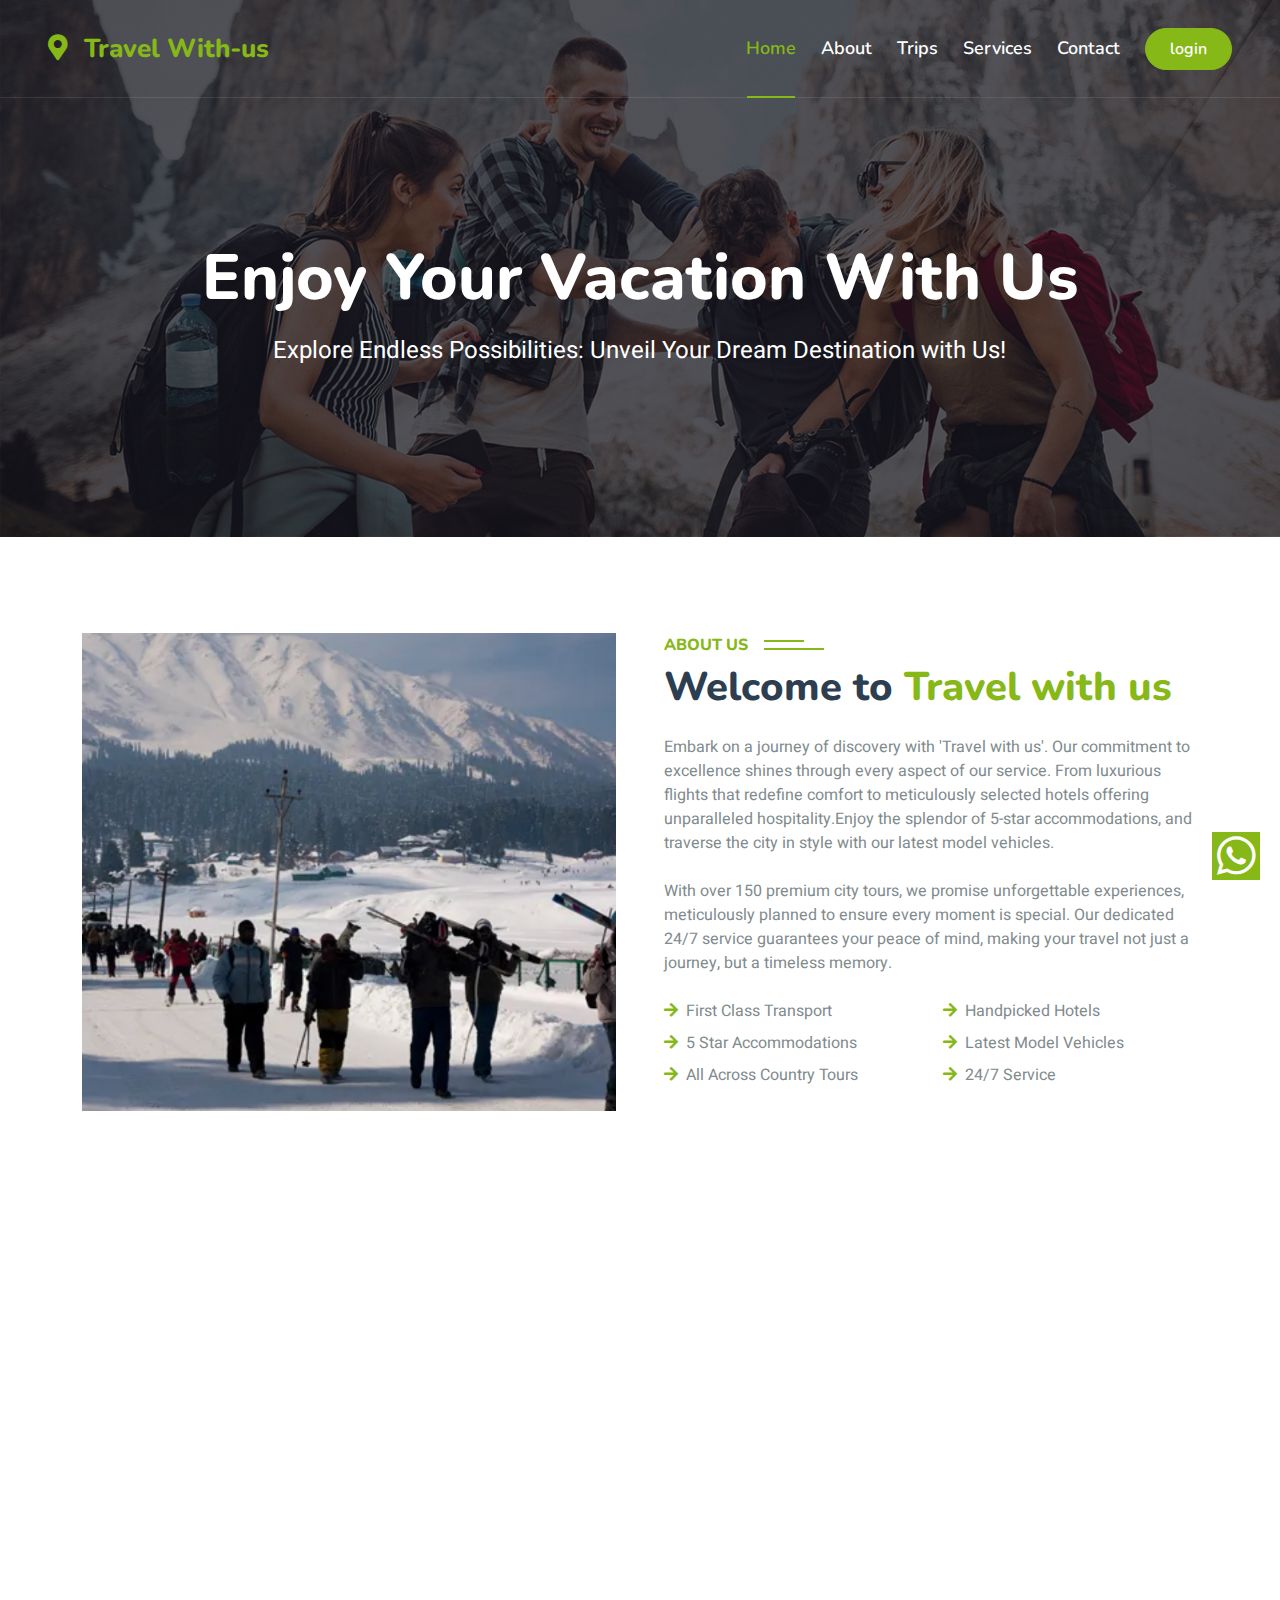
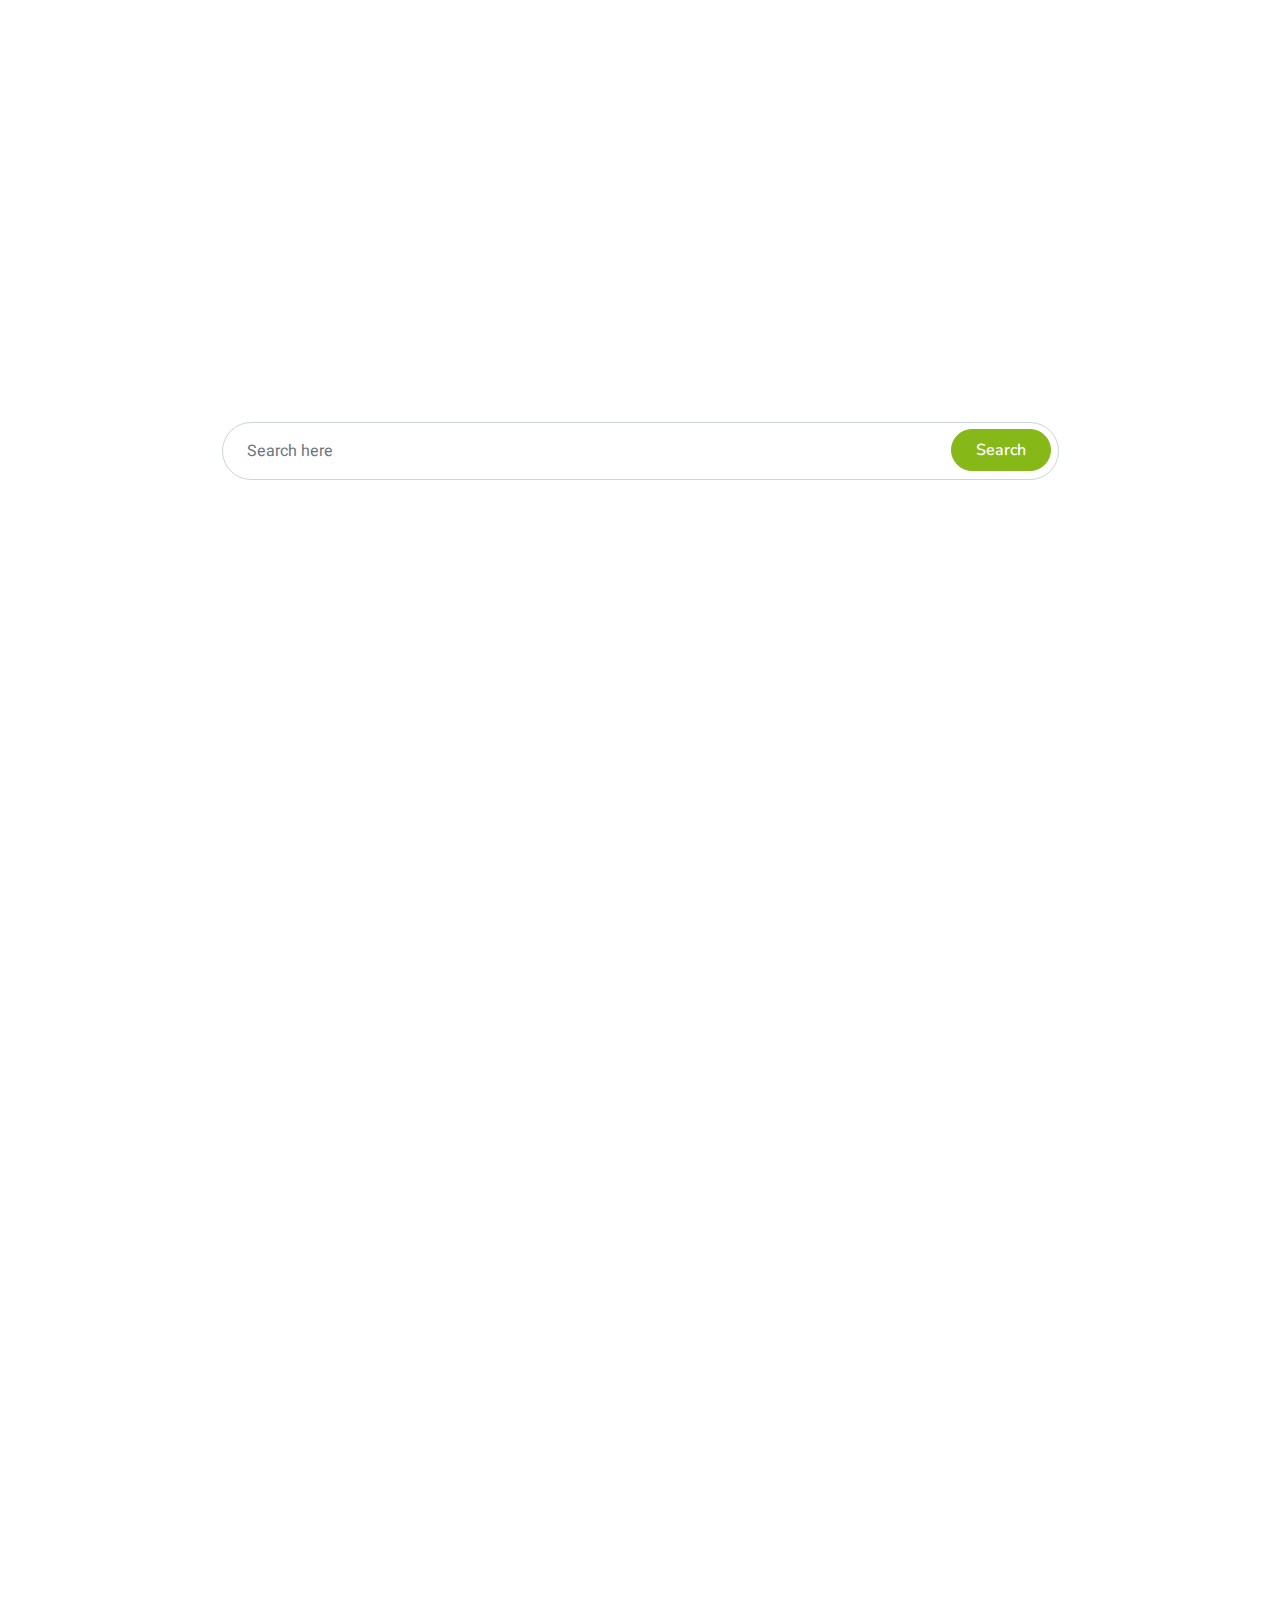
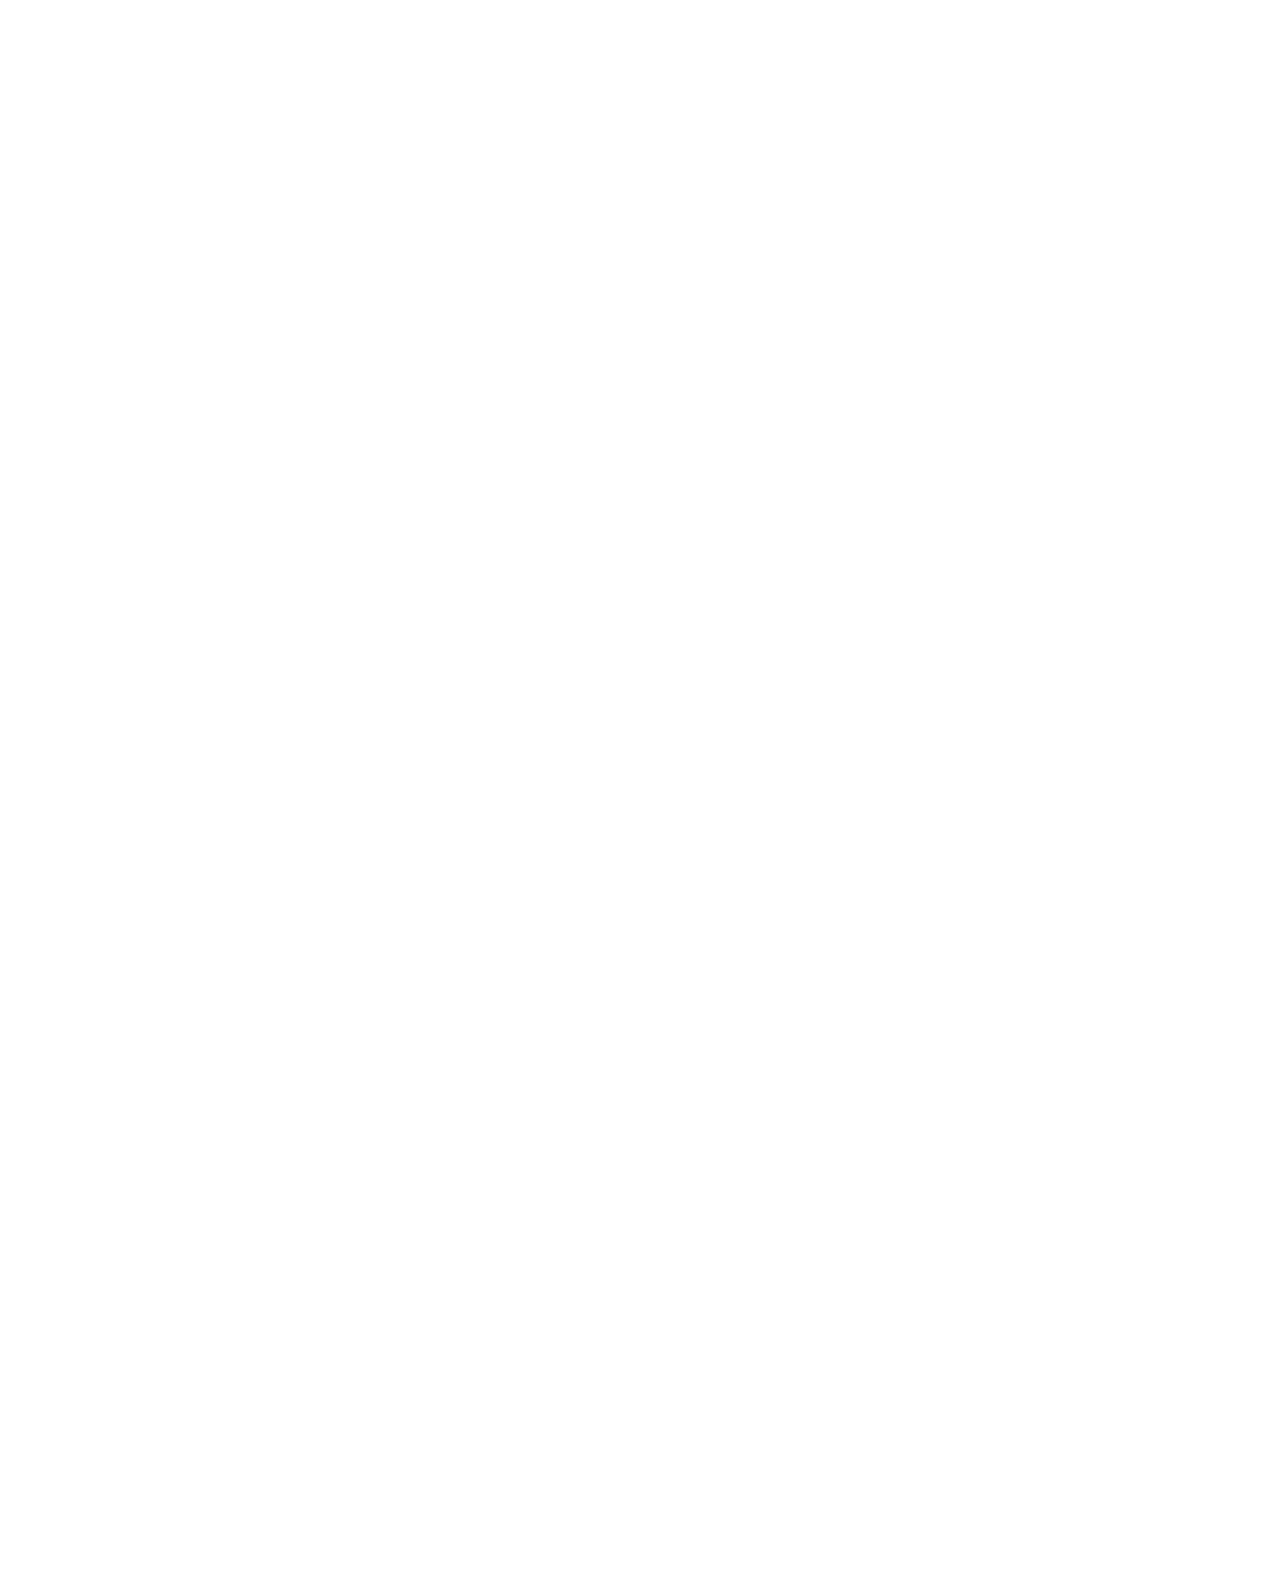
<file: index.html>
<!DOCTYPE html>
<html lang="en">

<head>
    <meta charset="utf-8">
    <title>Travel With us</title>
    <meta content="width=device-width, initial-scale=1.0" name="viewport">
    <meta content="" name="keywords">
    <meta content="" name="description">

    <!-- Google Web Fonts -->
    <link rel="preconnect" href="https://fonts.googleapis.com">
    <link rel="preconnect" href="https://fonts.gstatic.com" crossorigin>
    <link
        href="https://fonts.googleapis.com/css2?family=Heebo:wght@400;500;600&family=Nunito:wght@600;700;800&display=swap"
        rel="stylesheet">

    <!-- Icon Font Stylesheet -->
    <link href="https://cdnjs.cloudflare.com/ajax/libs/font-awesome/5.10.0/css/all.min.css" rel="stylesheet">
    <link href="https://cdn.jsdelivr.net/npm/bootstrap-icons@1.4.1/font/bootstrap-icons.css" rel="stylesheet">

    <!-- Libraries Stylesheet -->
    <link href="../lib/animate/animate.min.css" rel="stylesheet">
    <link href="../lib/owlcarousel/assets/owl.carousel.min.css" rel="stylesheet">
    <link href="../lib/tempusdominus/css/tempusdominus-bootstrap-4.min.css" rel="stylesheet" />

    <!-- Customized Bootstrap Stylesheet -->
    <link href="../css/bootstrap.min.css" rel="stylesheet">

    <!-- Template Stylesheet -->
    <link href="../css/style.css" rel="stylesheet">
</head>

<body id="top">
    <!-- Spinner Start -->
    <div id="spinner"
        class="show bg-white position-fixed translate-middle w-100 vh-100 top-50 start-50 d-flex align-items-center justify-content-center">
        <div class="spinner-border text-primary" style="width: 3rem; height: 3rem;" role="status">
            <span class="sr-only">Loading...</span>
        </div>
    </div>
    <!-- Spinner End -->


    <!-- Navbar & Hero Start -->
    <div class="container-fluid position-relative p-0" id="navbar">
        <nav class="navbar navbar-expand-lg navbar-light px-4 px-lg-5 py-3 py-lg-0">
            <a href="" class="navbar-brand p-0">
                <h1 class="text-primary m-0" style="font-size: 26px;"><i class="fa fa-map-marker-alt me-3"></i>Travel
                    With-us</h1>
                <!-- <img src="../img/logo.png" alt="Logo"> -->
            </a>
            <button class="navbar-toggler" type="button" data-bs-toggle="collapse" data-bs-target="#navbarCollapse">
                <span class="fa fa-bars"></span>
            </button>
            <div class="collapse navbar-collapse" id="navbarCollapse">
                <div class="navbar-nav ms-auto py-0">
                    <a href="#top" class="nav-item nav-link active">Home</a>
                    <a href="#about" class="nav-item nav-link">About</a>
                    <a href="#trips" class="nav-item nav-link">Trips</a>
                    <a href="#services" class="nav-item nav-link">Services</a>
                    <a href="#contact" class="nav-item nav-link">Contact</a>
                </div>
                <a href="login.html" id="loginbtn" class="btn btn-primary rounded-pill py-2 px-4">login</a>
            </div>
        </nav>

        <div class="container-fluid bg-primary py-5 mb-5 hero-header">
            <div class="container py-5">
                <div class="row justify-content-center py-5">
                    <div class="col-lg-10 pt-lg-5 mt-lg-5 text-center">
                        <h1 class="display-3 text-white mb-3 animated slideInDown">Enjoy Your Vacation With Us</h1>
                        <p class="fs-4 text-white mb-4 animated slideInDown">Explore Endless Possibilities: Unveil Your
                            Dream Destination with Us!</p>

                    </div>
                </div>
            </div>
        </div>
    </div>
    <!-- Navbar & Hero End -->


    <!-- About Start -->
    <div class="container-xxl py-5" id="about">
        <div class="container">
            <div class="row g-5">
                <div class="col-lg-6 wow fadeInUp" data-wow-delay="0.1s" style="min-height: 400px;">
                    <div class="position-relative h-100">
                        <img class="img-fluid position-absolute w-100 h-100" src="../../img/about us image.jpg" alt=""
                            style="object-fit: cover;">
                    </div>
                </div>
                <div class="col-lg-6 wow fadeInUp" data-wow-delay="0.3s">
                    <h6 class="section-title bg-white text-start text-primary pe-3">About Us</h6>
                    <h1 class="mb-4">Welcome to <span class="text-primary">Travel with us</span></h1>
                    <p class="mb-4">Embark on a journey of discovery with 'Travel with us'. Our commitment to excellence
                        shines through every aspect of our
                        service. From luxurious flights that redefine comfort to meticulously selected hotels offering
                        unparalleled hospitality.Enjoy the splendor of 5-star accommodations, and traverse the city in
                        style with our
                        latest model vehicles.</p>
                    <p class="mb-4">With over 150 premium city tours, we promise unforgettable experiences,
                        meticulously planned to ensure every moment is
                        special. Our dedicated 24/7 service guarantees your peace of mind, making your travel not just a
                        journey, but a timeless
                        memory.
                    </p>
                    <div class="row gy-2 gx-4 mb-4">
                        <div class="col-sm-6">
                            <p class="mb-0"><i class="fa fa-arrow-right text-primary me-2"></i>First Class Transport</p>
                        </div>
                        <div class="col-sm-6">
                            <p class="mb-0"><i class="fa fa-arrow-right text-primary me-2"></i>Handpicked Hotels</p>
                        </div>
                        <div class="col-sm-6">
                            <p class="mb-0"><i class="fa fa-arrow-right text-primary me-2"></i>5 Star Accommodations</p>
                        </div>
                        <div class="col-sm-6">
                            <p class="mb-0"><i class="fa fa-arrow-right text-primary me-2"></i>Latest Model Vehicles</p>
                        </div>
                        <div class="col-sm-6">
                            <p class="mb-0"><i class="fa fa-arrow-right text-primary me-2"></i>All Across Country Tours
                            </p>
                        </div>
                        <div class="col-sm-6">
                            <p class="mb-0"><i class="fa fa-arrow-right text-primary me-2"></i>24/7 Service</p>
                        </div>
                    </div>
                </div>
            </div>
        </div>
    </div>
    <!-- About End -->


    <!-- Destination Start -->
    <div class="container-xxl py-5 destination" id="destination">
        <div class="container">
            <div class="text-center wow fadeInUp" data-wow-delay="0.1s">
                <h6 class="section-title bg-white text-center text-primary px-3">Destination</h6>
                <h1 class="mb-5">Popular Destination</h1>
            </div>
            <div class="row g-3">
                <div class="col-lg-7 col-md-6">
                    <div class="row g-3">
                        <div class="col-lg-12 col-md-12 wow zoomIn" data-wow-delay="0.1s">
                            <a class="position-relative d-block overflow-hidden" href="">
                                <img class="img-fluid" src="../img/kaghan.jpg" alt="">

                                <div
                                    class="bg-white text-primary fw-bold position-absolute bottom-0 end-0 m-3 py-1 px-2">
                                    Kaghan</div>
                            </a>
                        </div>
                        <div class="col-lg-6 col-md-12 wow zoomIn" data-wow-delay="0.3s">
                            <a class="position-relative d-block overflow-hidden" href="">
                                <img class="img-fluid" src="../img/destination-2.jpg" alt="">

                                <div
                                    class="bg-white text-primary fw-bold position-absolute bottom-0 end-0 m-3 py-1 px-2">
                                    Kashmir</div>
                            </a>
                        </div>
                        <div class="col-lg-6 col-md-12 wow zoomIn" data-wow-delay="0.5s">
                            <a class="position-relative d-block overflow-hidden" href="">
                                <img class="img-fluid" src="../img/destination-3.jpg" alt="">

                                <div
                                    class="bg-white text-primary fw-bold position-absolute bottom-0 end-0 m-3 py-1 px-2">
                                    Gilgit Baltistan</div>
                            </a>
                        </div>
                    </div>
                </div>
                <div class="col-lg-5 col-md-6 wow zoomIn" data-wow-delay="0.7s" style="min-height: 350px;">
                    <a class="position-relative d-block h-100 overflow-hidden" href="">
                        <img class="img-fluid position-absolute w-100 h-100" src="../img/swat.jpg" alt=""
                            style="object-fit: cover;">

                        <div class="bg-white text-primary fw-bold position-absolute bottom-0 end-0 m-3 py-1 px-2">
                            Swat</div>
                    </a>
                </div>
            </div>
        </div>
    </div>
    <!-- Destination Start -->

    <!-- Modal for weather update start -->

    <div class="modal" id="weatherModal" tabindex="-1">
        <div class="modal-dialog">
            <div class="modal-content">
                <div id="weatherModalContent">
                    <!-- Weather content will be loaded here -->
                </div>
            </div>
        </div>
    </div>

    <!-- Modal for weather update End -->
    <!-- Error toast -->
    <div class="position-fixed  p-3" style="top: 70px; right: 10px; z-index: 1050;">
        <div id="weatherToast" class="toast hide" role="alert" aria-live="assertive" aria-atomic="true">
            <div class="toast-header">
                <strong class="me-auto">Weather Error</strong>
                <button type="button" class="btn-close" data-bs-dismiss="toast" aria-label="Close"></button>
            </div>
            <div class="toast-body">
                <!-- Error message will go here -->
            </div>
        </div>
    </div>
    <!-- Error toast -->



    <!-- My dynamic Trips Start -->
    <div class="container-xxl py-5" id="trips">
        <div class="container">
            <div class="text-center wow fadeInUp" data-wow-delay="0.1s">
                <h6 class="section-title bg-white text-center text-primary px-3">Trips</h6>
                <h1 class="mb-5">Awesome Packages</h1>
            </div>
            <div class="position-relative w-75 mx-auto animated slideInDown">

                <input class="form-control border-1 rounded-pill w-100 py-3 ps-4 pe-5" type="text"
                    placeholder="Search here" id="searchInput">
                <button type="button" class="btn btn-primary rounded-pill py-2 px-4 position-absolute top-0 end-0 me-2"
                    id="searchButton" style="margin-top: 7px;">Search</button>

            </div>
            <div class="row g-4 justify-content-center mt-2" id="tripContainer">
                <!-- Trip cards will be inserted here dynamically -->
            </div>
            <div class="d-flex align-items-center justify-content-center mt-4">
                <button id="showMoreBtn" class="btn btn-primary rounded-pill py-2 px-4">Show More</button>
            </div>
        </div>
    </div>
    <!-- My dynamic Trips End -->



    <!-- Service Start -->
    <div class="container-xxl py-5" id="services">
        <div class="container">
            <div class="text-center wow fadeInUp" data-wow-delay="0.1s">
                <h6 class="section-title bg-white text-center text-primary px-3">Services</h6>
                <h1 class="mb-5">Our Services</h1>
            </div>
            <div class="row g-4">
                <div class="col-lg-3 col-sm-6 wow fadeInUp" data-wow-delay="0.1s">
                    <div class="service-item rounded pt-3">
                        <div class="p-4">
                            <i class="fa fa-3x fa-flag text-primary mb-4"></i>
                            <h5>Country Tours</h5>
                            <p>Discover the charm and diversity of different culture.
                                Experience the local culture, history,
                                and beauty unique to each nation.</p>
                        </div>
                    </div>
                </div>
                <div class="col-lg-3 col-sm-6 wow fadeInUp" data-wow-delay="0.3s">
                    <div class="service-item rounded pt-3">
                        <div class="p-4">
                            <i class="fa fa-3x fa-hotel text-primary mb-4"></i>
                            <h5>Luxurious Hotels</h5>
                            <p>From boutique hotels to exotic resorts, we offer stays that blend
                                comfort, convenience, ensuring a restful experience.</p>
                        </div>
                    </div>
                </div>
                <div class="col-lg-3 col-sm-6 wow fadeInUp" data-wow-delay="0.5s">
                    <div class="service-item rounded pt-3">
                        <div class="p-4">
                            <i class="fa fa-3x fa-user text-primary mb-4"></i>
                            <h5>Travel Guides</h5>
                            <p>Our knowledgeable travel guides provide insightful tours, unveiling hidden gems and
                                cultural treasures in each
                                destination.</p>
                        </div>
                    </div>
                </div>
                <div class="col-lg-3 col-sm-6 wow fadeInUp" data-wow-delay="0.7s">
                    <div class="service-item rounded pt-3">
                        <div class="p-4">
                            <i class="fa fa-3x  fa-medkit text-primary mb-4"></i>
                            <h5>First Aid</h5>
                            <p>Your safety is paramount. Our first aid services ensure a secure and worry-free journey,
                                with expert care available
                                round-the-clock.</p>
                        </div>
                    </div>
                </div>
                <div class="col-lg-3 col-sm-6 wow fadeInUp" data-wow-delay="0.1s">
                    <div class="service-item rounded pt-3">
                        <div class="p-4">
                            <i class="fa fa-3x fa-utensils text-primary mb-4"></i>
                            <h5>Hygenic Meal</h5>
                            <p>Indulge in culinary excellence with our hygienic meals. We cater to diverse tastes,
                                ensuring delicious and safe dining
                                experiences.</p>
                        </div>
                    </div>
                </div>
                <div class="col-lg-3 col-sm-6 wow fadeInUp" data-wow-delay="0.3s">
                    <div class="service-item rounded pt-3">
                        <div class="p-4">
                            <i class="fa fa-3x fa-camera text-primary mb-4"></i>
                            <h5> Photography</h5>
                            <p>Our professional photography captures the essence of your travels, creating lasting
                                memories with each snapshot.</p>
                        </div>
                    </div>
                </div>
                <div class="col-lg-3 col-sm-6 wow fadeInUp" data-wow-delay="0.5s">
                    <div class="service-item rounded pt-3">
                        <div class="p-4">
                            <i class="fa fa-3x fa-car text-primary mb-4"></i>
                            <h5>Convenient Transport</h5>
                            <p>Travel in comfort with our convenient transport services, designed to make your journeys
                                smooth and enjoyable.</p>
                        </div>
                    </div>
                </div>
                <div class="col-lg-3 col-sm-6 wow fadeInUp" data-wow-delay="0.7s">
                    <div class="service-item rounded pt-3">
                        <div class="p-4">
                            <i class="fa fa-3x fa-music text-primary mb-4"></i>
                            <h5>Live Music</h5>
                            <p>Immerse in local culture with our live music and entertainment, enhancing your travel
                                experience with vibrant
                                performances.
                            </p>
                        </div>
                    </div>
                </div>
            </div>
        </div>
    </div>
    <!-- Service End -->

    <!-- Team Start -->
    <div class="container-xxl py-5" id="team">
        <div class="container">
            <div class="text-center wow fadeInUp" data-wow-delay="0.1s">
                <h6 class="section-title bg-white text-center text-primary px-3">Team</h6>
                <h1 class="mb-5">Meet Our Team</h1>
            </div>
            <div class="row g-4 justify-content-center">
                <div class="col-lg-4 col-md-6 wow fadeInUp" data-wow-delay="0.1s">
                    <div class="team-item">
                        <div class="overflow-hidden">
                            <img class="img-fluid" src="../img/usama.jpeg" alt="">
                        </div>
                        <div class="position-relative d-flex justify-content-center" style="margin-top: -19px;">
                            <a class="btn btn-square mx-1"
                                href="https://www.facebook.com/usama.liaquat.58?mibextid=ZbWKwL"><i
                                    class="fab fa-facebook-f"></i></a>
                            <a class="btn btn-square mx-1"
                                href="https://www.instagram.com/iamkayani1?igsh=ZHM0YW01anJ3MGdv"><i
                                    class="fab fa-instagram"></i></a>
                        </div>
                        <div class="text-center p-4">
                            <h5 class="mb-0">Usama Liaqat</h5>
                            <small>CEO</small>
                        </div>
                    </div>
                </div>
                <div class="col-lg-4 col-md-6 wow fadeInUp" data-wow-delay="0.3s">
                    <div class="team-item">
                        <div class="overflow-hidden">
                            <img class="img-fluid" src="../img/mateeb.jpeg" alt="">
                        </div>
                        <div class="position-relative d-flex justify-content-center" style="margin-top: -19px;">
                            <a class="btn btn-square mx-1" href=""><i class="fab fa-facebook-f"></i></a>
                            <a class="btn btn-square mx-1" href=""><i class="fab fa-instagram"></i></a>
                        </div>
                        <div class="text-center p-4">
                            <h5 class="mb-0">Mateeb Zafar</h5>
                            <small>CFO</small>
                        </div>
                    </div>
                </div>
                <!-- <div class="col-lg-4 col-md-6 wow fadeInUp" data-wow-delay="0.5s"> 
                    <div class="team-item">
                        <div class="overflow-hidden">
                            <img class="img-fluid" src="../img/saeed.jpeg" alt="">
                        </div>
                        <div class="position-relative d-flex justify-content-center" style="margin-top: -19px;">
                            <a class="btn btn-square mx-1" href=""><i class="fab fa-facebook-f"></i></a>
                            <a class="btn btn-square mx-1" href=""><i class="fab fa-instagram"></i></a>
                        </div>
                        <div class="text-center p-4">
                            <h5 class="mb-0">Saeed Nawaz</h5>
                            <small>Project Supervisor</small>
                        </div>
                    </div>
                </div> -->

            </div>
        </div>
    </div>
    <!-- Team End -->


    <!-- Testimonial Start -->
    <div class="container-xxl py-5 wow fadeInUp" data-wow-delay="0.1s" id="testimonial">
        <div class="container">
            <div class="text-center">
                <h6 class="section-title bg-white text-center text-primary px-3">Testimonial</h6>
                <h1 class="mb-5">Our Clients Say!!!</h1>
            </div>
            <div class="owl-carousel testimonial-carousel position-relative">

            </div>
        </div>
    </div>
    <!-- Testimonial End -->



    <!-- Contact Start -->
    <div class="container-xxl py-5" id="contact">
        <div class="container">
            <div class="text-center wow fadeInUp" data-wow-delay="0.1s">
                <h6 class="section-title bg-white text-center text-primary px-3">Contact Us</h6>
                <h1 class="mb-5">Contact For Any Query</h1>
            </div>
            <div class="row g-4">
                <div class="col-lg-6 col-md-6 wow fadeInUp" data-wow-delay="0.1s">

                    <div class="d-flex align-items-center mb-4">
                        <div class="d-flex align-items-center justify-content-center flex-shrink-0 bg-primary"
                            style="width: 50px; height: 50px;">
                            <i class="fa fa-map-marker-alt text-white"></i>
                        </div>
                        <div class="ms-3">
                            <h5 class="text-primary">Islamabad Office</h5>
                            <p class="mb-0">36 Street 7, Ghouri Town, Islamabad</p>
                        </div>
                    </div>
                    <div class="d-flex align-items-center mb-4">
                        <div class="d-flex align-items-center justify-content-center flex-shrink-0 bg-primary"
                            style="width: 50px; height: 50px;">
                            <i class="fa fa-phone-alt text-white"></i>
                        </div>
                        <div class="ms-3">
                            <h5 class="text-primary">Mobile</h5>
                            <p class="mb-0">+92 317 1723198</p>
                        </div>
                    </div>
                    <div class="d-flex align-items-center">
                        <div class="d-flex align-items-center justify-content-center flex-shrink-0 bg-primary"
                            style="width: 50px; height: 50px;">
                            <i class="fa fa-envelope-open text-white"></i>
                        </div>
                        <div class="ms-3">
                            <h5 class="text-primary">Email</h5>
                            <p class="mb-0">Mateebzafar@gmail.com</p>
                        </div>
                    </div>
                </div>
                <div class="col-lg-6 col-md-6 wow fadeInUp" data-wow-delay="0.1s">

                    <div class="d-flex align-items-center mb-4">
                        <div class="d-flex align-items-center justify-content-center flex-shrink-0 bg-primary"
                            style="width: 50px; height: 50px;">
                            <i class="fa fa-map-marker-alt text-white"></i>
                        </div>
                        <div class="ms-3">
                            <h5 class="text-primary">Rawalpindi Office</h5>
                            <p class="mb-0">14 Street 3, Saddar, Rawalpindi</p>
                        </div>
                    </div>
                    <div class="d-flex align-items-center mb-4">
                        <div class="d-flex align-items-center justify-content-center flex-shrink-0 bg-primary"
                            style="width: 50px; height: 50px;">
                            <i class="fa fa-phone-alt text-white"></i>
                        </div>
                        <div class="ms-3">
                            <h5 class="text-primary">Mobile</h5>
                            <p class="mb-0">+92 348 8923267</p>
                        </div>
                    </div>
                    <div class="d-flex align-items-center">
                        <div class="d-flex align-items-center justify-content-center flex-shrink-0 bg-primary"
                            style="width: 50px; height: 50px;">
                            <i class="fa fa-envelope-open text-white"></i>
                        </div>
                        <div class="ms-3">
                            <h5 class="text-primary">Email</h5>
                            <p class="mb-0">usamaliaquat999@gmail.com</p>
                        </div>
                    </div>
                </div>

            </div>
        </div>
    </div>
    <!-- Contact End -->

    <!-- Footer Start -->
    <div class="container-fluid bg-dark text-light footer pt-5 mt-5 wow fadeIn" data-wow-delay="0.1s" id="footer">
        <div class="container py-5">
            <div class="row g-5">
                <div class="col-lg-4 col-md-6">
                    <h4 class="text-white mb-3">Company</h4>
                    <a class="btn btn-link" href="#destination">Destination</a>
                    <a class="btn btn-link" href="#team">Our Teams</a>
                    <a class="btn btn-link" href="#trips">Our Trips</a>
                </div>
                <div class="col-lg-4 col-md-6">
                    <h4 class="text-white mb-3">Social</h4>
                    <div class="d-flex pt-2">
                        <a class="btn btn-outline-light btn-social"
                            href="https://www.facebook.com/usama.liaquat.58?mibextid=ZbWKwL"><i
                                class="fab fa-twitter"></i></a>
                        <a class="btn btn-outline-light btn-social"
                            href="https://www.facebook.com/usama.liaquat.58?mibextid=ZbWKwL"><i
                                class="fab fa-facebook-f"></i></a>
                        <a class="btn btn-outline-light btn-social"
                            href="https://www.instagram.com/iamkayani1?igsh=ZHM0YW01anJ3MGdv"><i
                                class="fab fa-instagram"></i></a>
                        <a class="btn btn-outline-light btn-social"
                            href="https://www.instagram.com/iamkayani1?igsh=ZHM0YW01anJ3MGdv"><i
                                class="fab fa-linkedin-in"></i></a>
                    </div>
                </div>
                <div class="col-lg-4 col-md-6">
                    <h4 class="text-white mb-3">Contact</h4>
                    <p class="mb-2"><i class="fa fa-map-marker-alt me-3"></i>36 Street 7, Ghouri Town, Islamabad</p>
                    <p class="mb-2"><i class="fa fa-phone-alt me-3"></i>+92 317 1723198</p>
                    <p class="mb-2"><i class="fa fa-envelope me-3"></i>info@twithus.com</p>
                </div>

            </div>
        </div>
        <div class="container">
            <div class="copyright">
                <div class="row">
                    <div class="col-md-12 text-center  mb-3 mb-md-0">Copyright
                        &copy; <a class="border-bottom" href="#">2024 Travelwithus.com</a> All Right Reserved.
                    </div>
                </div>
            </div>
        </div>
    </div>
    <!-- Footer End -->


    <a href="https://wa.me/+923171723198" class="btn btn-lg btn-primary btn-lg-square whatsapp-chat" target="_blank"
        data-bs-toggle="tooltip" title="Chat Now">
        <i class="fab fa-whatsapp"></i>
    </a>

    <!-- JavaScript Libraries -->
    <script src="https://code.jquery.com/jquery-3.4.1.min.js"></script>
    <script src="https://cdn.jsdelivr.net/npm/bootstrap@5.0.0/dist/js/bootstrap.bundle.min.js"></script>
    <script src="../lib/wow//wow.min.js"></script>
    <script src="../lib/easing//easing.min.js"></script>
    <script src="../lib/waypoints/waypoints.min.js"></script>
    <script src="../lib/owlcarousel/owl.carousel.min.js"></script>
    <script src="../lib/tempusdominus/js/moment.min.js"></script>
    <script src="../lib/tempusdominus/js/moment-timezone.min.js"></script>
    <script src="../lib/tempusdominus/js/tempusdominus-bootstrap-4.min.js"></script>

    <!-- Template Javascript -->
    <script>
        var tooltipTriggerList = [].slice.call(document.querySelectorAll('[data-bs-toggle="tooltip"]'))
        var tooltipList = tooltipTriggerList.map(function (tooltipTriggerEl) {
            return new bootstrap.Tooltip(tooltipTriggerEl)
        })
    </script>

    <script src="/js/main.js"></script>
</body>

</html>
</file>
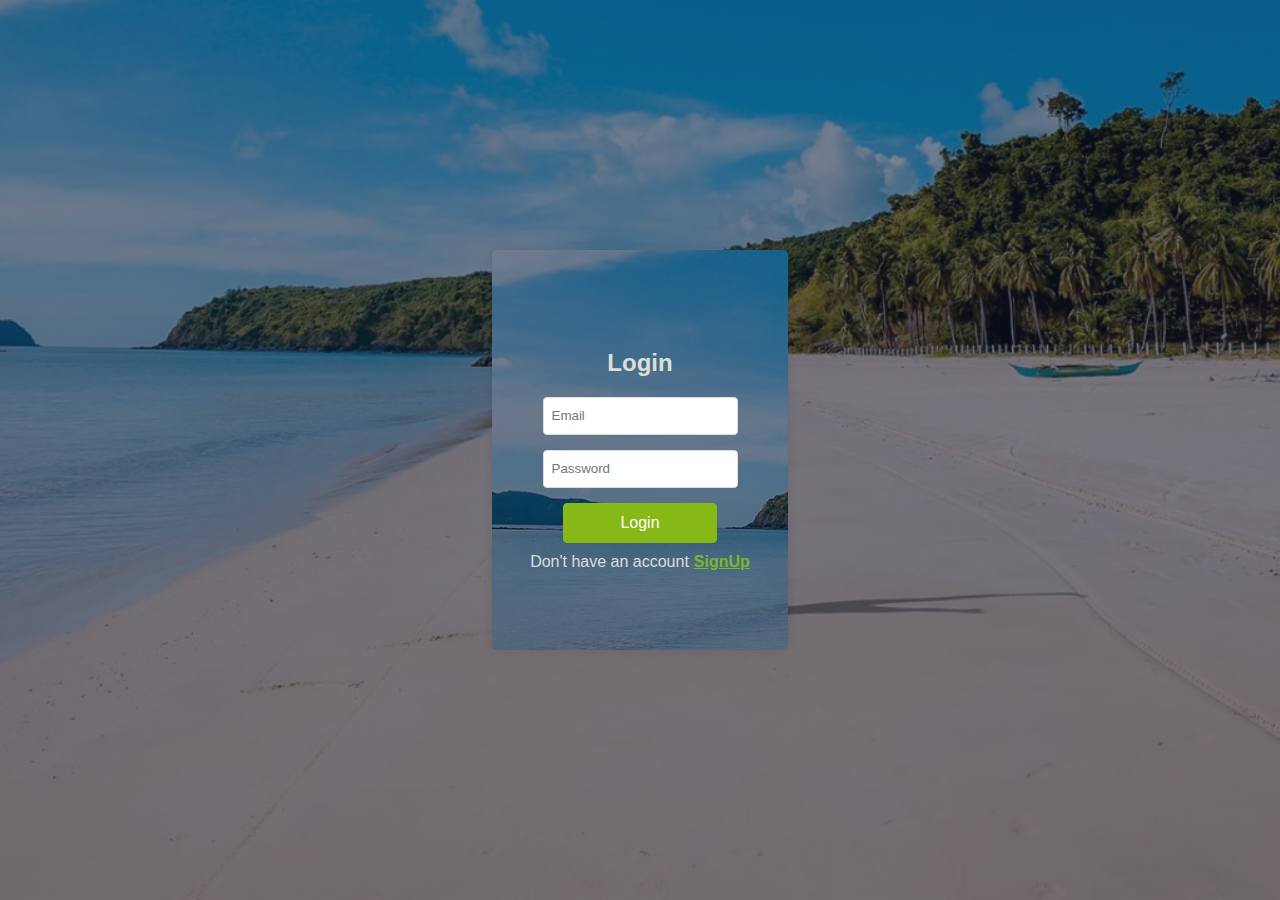
<file: login.html>
<!DOCTYPE html>
<html lang="en">

<head>
    <meta charset="UTF-8" />
    <meta name="viewport" content="width=device-width, initial-scale=1.0" />
    <title>Login Page</title>
    <link rel="stylesheet" href="/css/style.css" />
</head>

<body class="login-body">
    <div class="form-card">
        <form class="login-form wow fadeIn" data-wow-delay="0.1s" id="loginForm">
            <h2 class="login-title wow fadeInUp" data-wow-delay="0.1s">Login</h2>
            <div class="input-group">
                <input type="email" id="email" name="email" required placeholder="Email" />
            </div>
            <div class="input-group">
                <input type="password" id="password" name="password" required placeholder="Password" />
            </div>
            <button type="submit" class="login-btn">Login</button>
            <span class="form-span">Don't have an account<a class="login-anchor" href="signup.html">SignUp</a></span>

    </div>
    <!--  scripts ... -->
    <script src="js/login.js"></script>
</body>

</html>
</file>
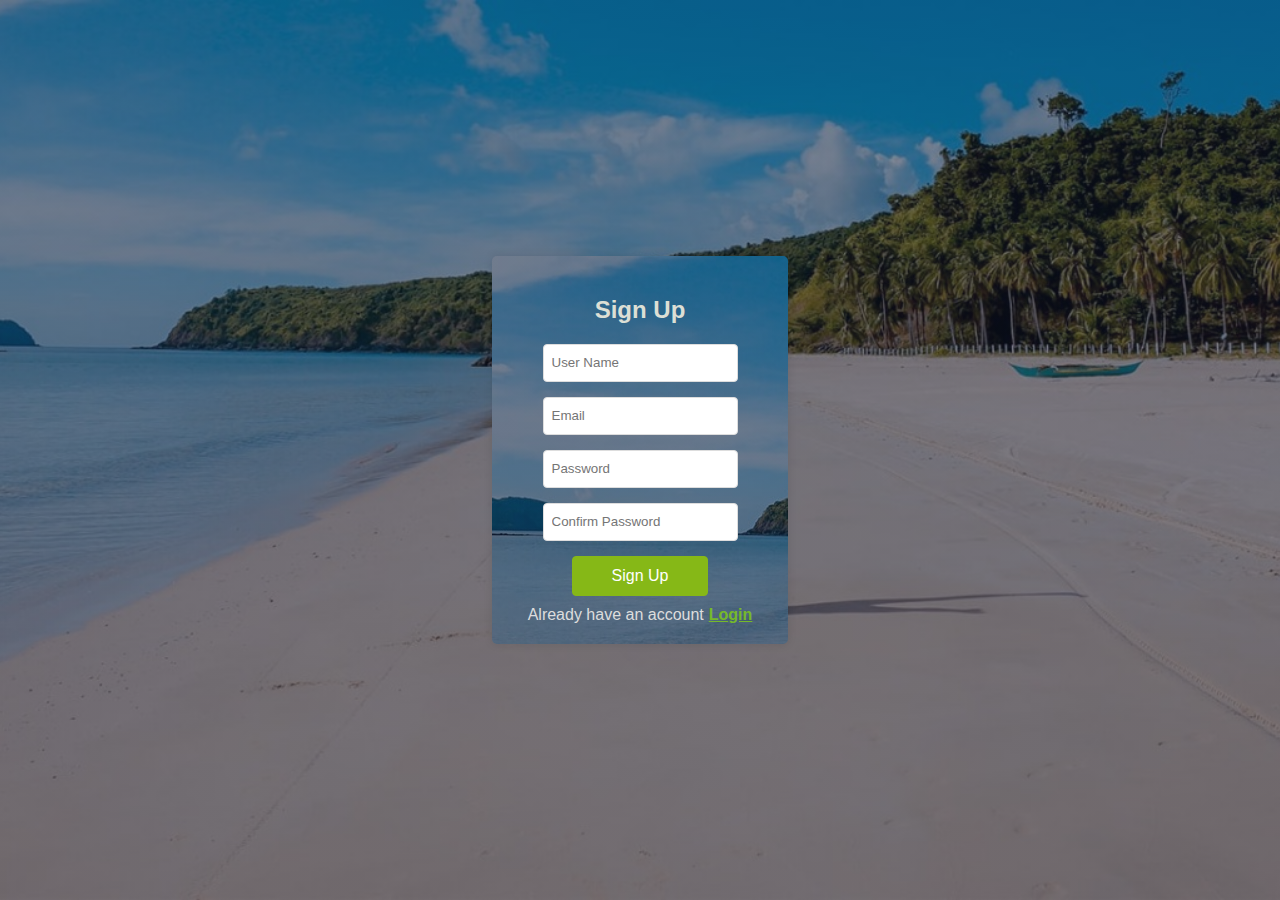
<file: signup.html>
<!DOCTYPE html>
<html lang="en">

<head>
    <meta charset="UTF-8" />
    <meta name="viewport" content="width=device-width, initial-scale=1.0" />
    <title>SignUp Page</title>
    <link rel="stylesheet" href="/css/style.css" />
</head>

<body class="login-body">
    <div class="form-card" id="signupformcard">
        <form class="login-form wow fadeIn" data-wow-delay="0.1s" id="SignUpForm">
            <h2 class="login-title wow fadeInUp" data-wow-delay="0.1s">Sign Up</h2>
            <div class="input-group">
                <input type="text" id="username" name="username" required placeholder="User Name" />
            </div>
            <div class="input-group">
                <input type="email" id="email" name="email" required placeholder="Email" />
            </div>
            <div class="input-group">
                <input type="password" id="password" name="password" required placeholder="Password" />
            </div>
            <div class="input-group">
                <input type="password" id="confirmpassword" name="confirmpassword" required
                    placeholder="Confirm Password" />
            </div>
            <button type="submit" class="login-btn">Sign Up</button>
        </form>
        <span class="form-span">Already have an account<a class="login-anchor" href="login.html">Login</a></span>
    </div>
    <!--  scripts ... -->
    <script src="js/login.js"></script>
</body>

</html>
</file>
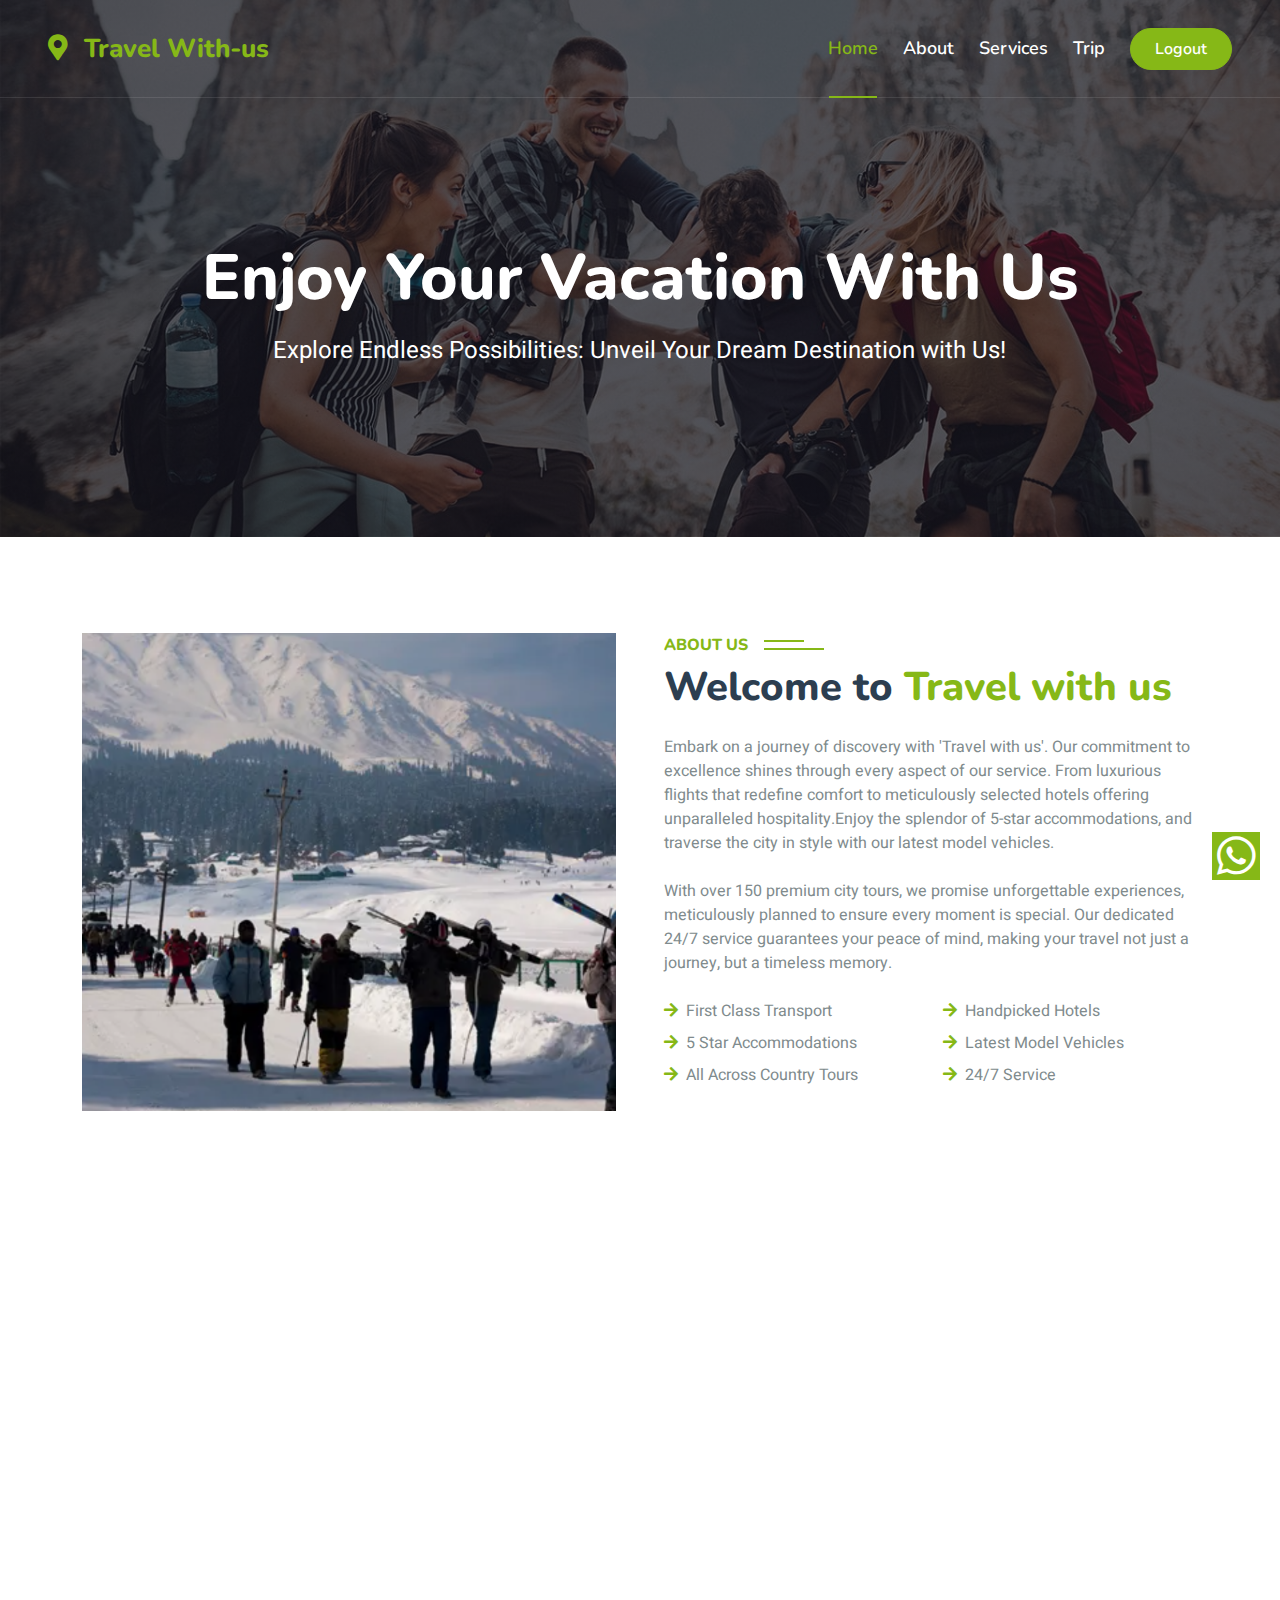
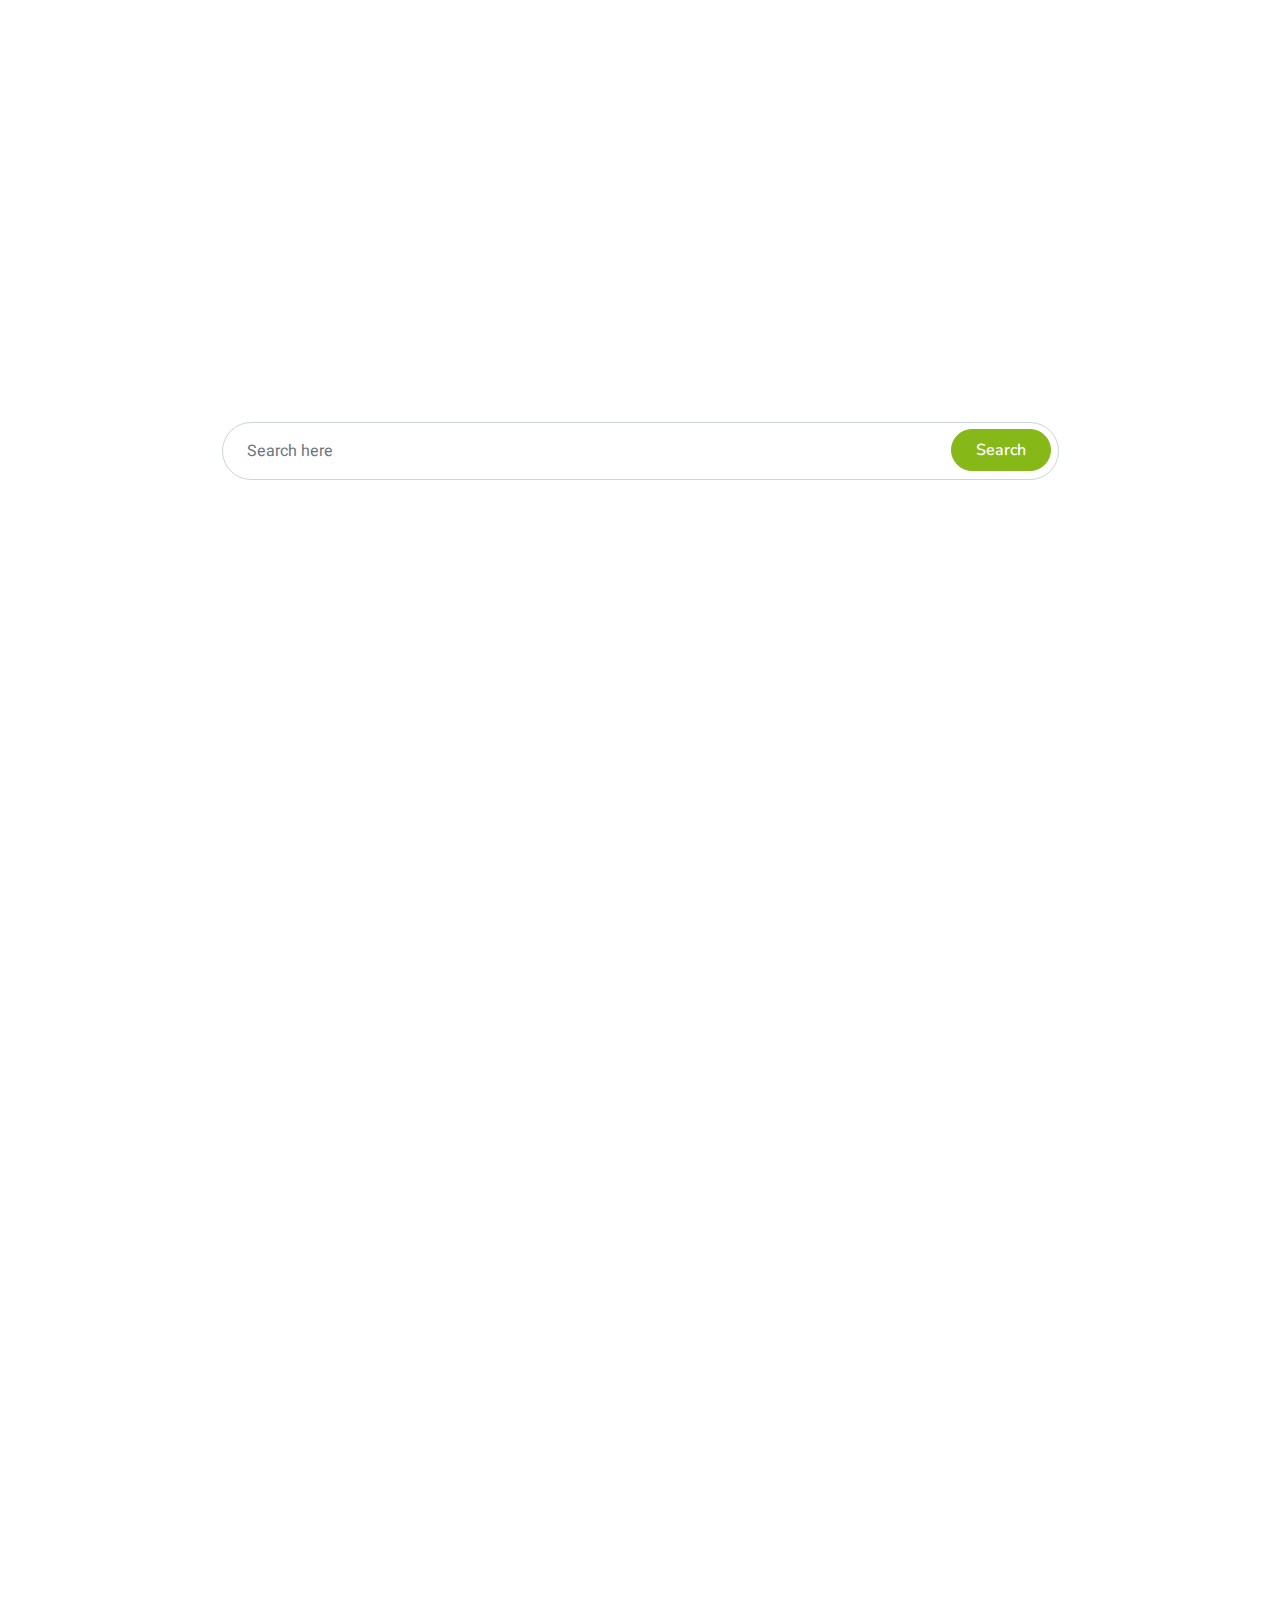
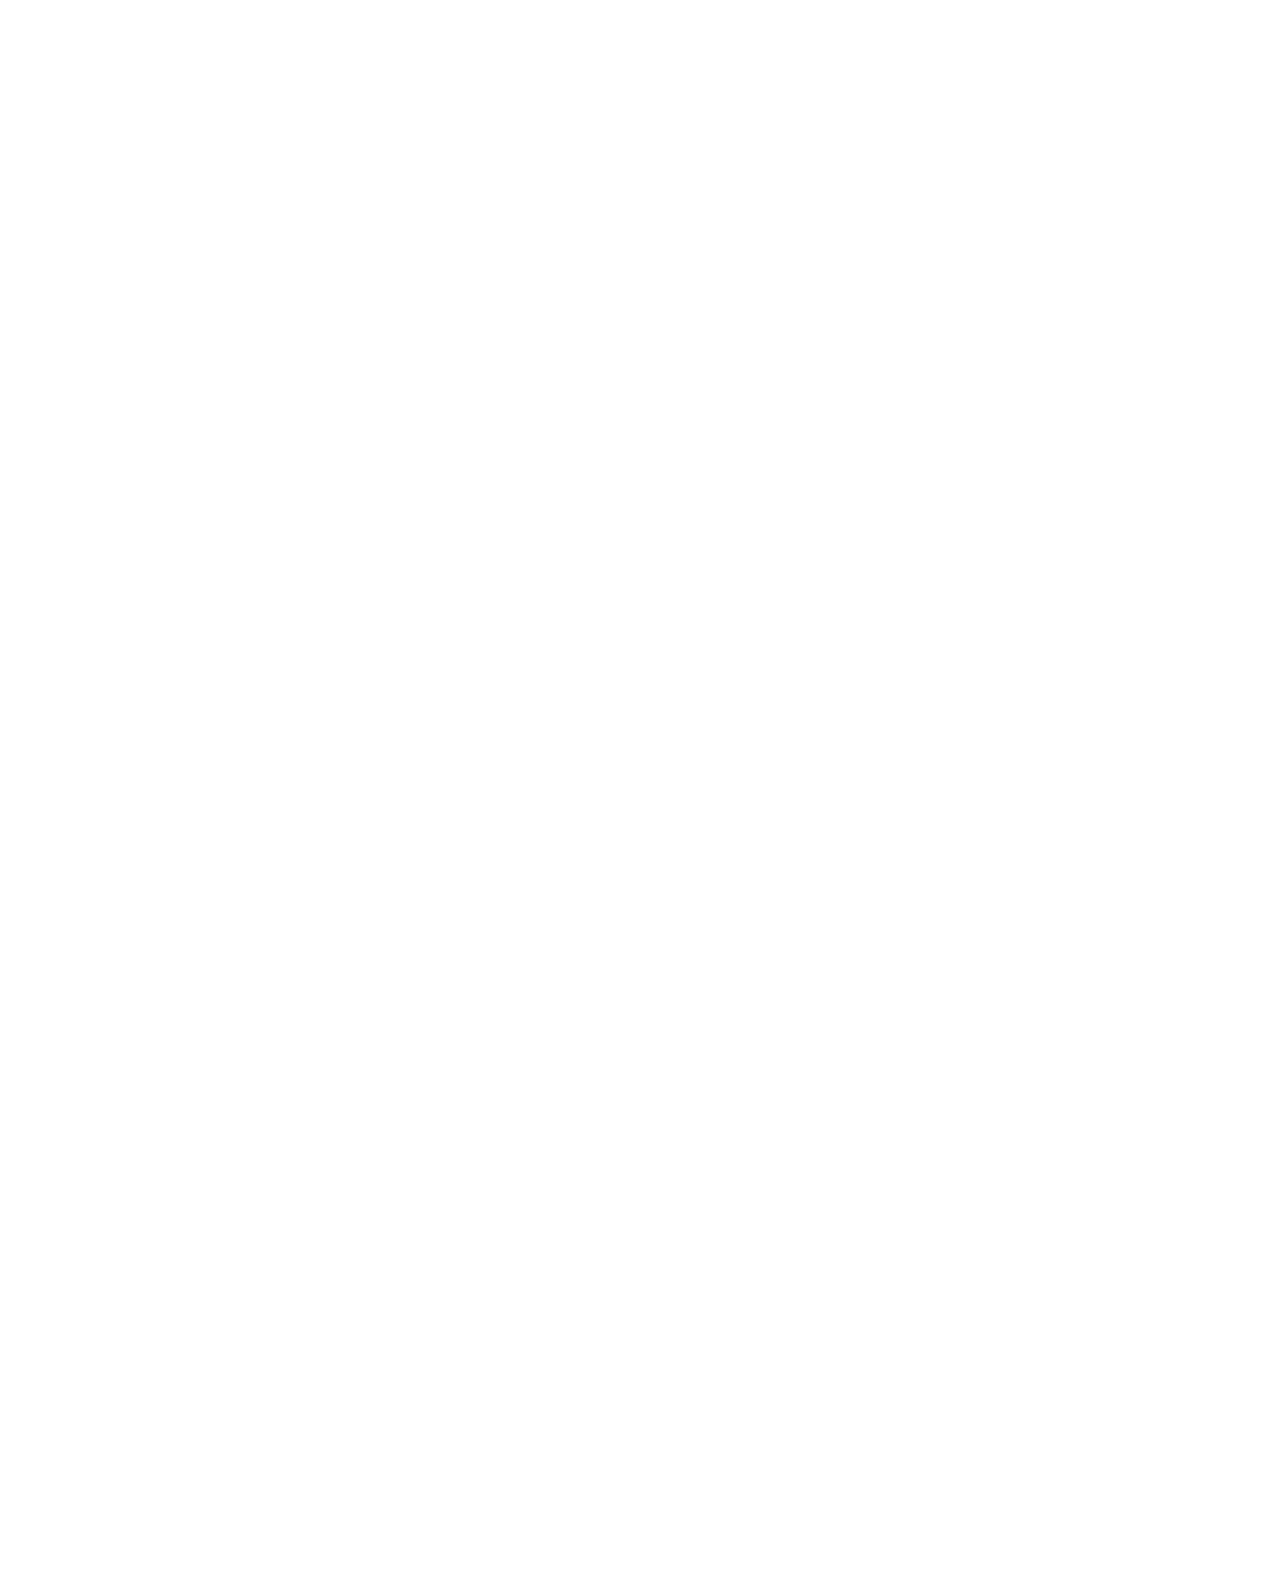
<file: pages/dashboard.html>
<!DOCTYPE html>
<html lang="en">

<head>
    <meta charset="utf-8" />
    <title>Travel With us</title>
    <meta content="width=device-width, initial-scale=1.0" name="viewport" />
    <meta content="" name="keywords" />
    <meta content="" name="description" />

    <!-- Favicon -->
    <!-- <link href="../img/new-destination-1.jpg" rel="icon"> -->

    <!-- Google Web Fonts -->
    <link rel="preconnect" href="https://fonts.googleapis.com" />
    <link rel="preconnect" href="https://fonts.gstatic.com" crossorigin />
    <link
        href="https://fonts.googleapis.com/css2?family=Heebo:wght@400;500;600&family=Nunito:wght@600;700;800&display=swap"
        rel="stylesheet" />

    <!-- Icon Font Stylesheet -->
    <link href="https://cdnjs.cloudflare.com/ajax/libs/font-awesome/5.10.0/css/all.min.css" rel="stylesheet" />
    <link href="https://cdn.jsdelivr.net/npm/bootstrap-icons@1.4.1/font/bootstrap-icons.css" rel="stylesheet" />

    <!-- Libraries Stylesheet -->
    <link href="../lib/animate/animate.min.css" rel="stylesheet" />
    <link href="../lib/owlcarousel/assets/owl.carousel.min.css" rel="stylesheet" />
    <link href="../lib/tempusdominus/css/tempusdominus-bootstrap-4.min.css" rel="stylesheet" />

    <!-- Customized Bootstrap Stylesheet -->
    <link href="../css/bootstrap.min.css" rel="stylesheet" />

    <!-- Template Stylesheet -->
    <link href="../css/style.css" rel="stylesheet" />
</head>

<body id="top">
    <!-- Spinner Start -->
    <div id="spinner"
        class="show bg-white position-fixed translate-middle w-100 vh-100 top-50 start-50 d-flex align-items-center justify-content-center">
        <div class="spinner-border text-primary" style="width: 3rem; height: 3rem;" role="status">
            <span class="sr-only">Loading...</span>
        </div>
    </div>
    <!-- Spinner End -->

    <!-- Navbar & Hero Start -->
    <div class="container-fluid position-relative p-0" id="navbar">
        <nav class="navbar navbar-expand-lg navbar-light px-4 px-lg-5 py-3 py-lg-0">
            <a href="" class="navbar-brand p-0">
                <h1 class="text-primary m-0" style="font-size: 26px">
                    <i class="fa fa-map-marker-alt me-3"></i>Travel With-us
                </h1>
                <!-- <img src="../img/logo.png" alt="Logo"> -->
            </a>
            <button class="navbar-toggler" type="button" data-bs-toggle="collapse" data-bs-target="#navbarCollapse">
                <span class="fa fa-bars"></span>
            </button>
            <div class="collapse navbar-collapse" id="navbarCollapse">
                <div class="navbar-nav ms-auto py-0">
                    <a href="#top" class="nav-item nav-link active">Home</a>
                    <a href="#about" class="nav-item nav-link">About</a>
                    <a href="#services" class="nav-item nav-link">Services</a>
                    <a href="trip.html" class="nav-item nav-link">Trip </a>
                </div>
                <a id="logoutButton" class="btn btn-primary rounded-pill py-2 px-4">Logout</a>
            </div>
        </nav>

        <div class="container-fluid bg-primary py-5 mb-5 hero-header">
            <div class="container py-5">
                <div class="row justify-content-center py-5">
                    <div class="col-lg-10 pt-lg-5 mt-lg-5 text-center">
                        <h1 class="display-3 text-white mb-3 animated slideInDown">
                            Enjoy Your Vacation With Us
                        </h1>
                        <p class="fs-4 text-white mb-4 animated slideInDown">
                            Explore Endless Possibilities: Unveil Your Dream Destination
                            with Us!
                        </p>
                    </div>
                </div>
            </div>
        </div>
    </div>
    <!-- Navbar & Hero End -->

    <!-- About Start -->
    <div class="container-xxl py-5" id="about">
        <div class="container">
            <div class="row g-5">
                <div class="col-lg-6 wow fadeInUp" data-wow-delay="0.1s" style="min-height: 400px">
                    <div class="position-relative h-100">
                        <img class="img-fluid position-absolute w-100 h-100" src="../../img/about us image.jpg" alt=""
                            style="object-fit: cover" />
                    </div>
                </div>
                <div class="col-lg-6 wow fadeInUp" data-wow-delay="0.3s">
                    <h6 class="section-title bg-white text-start text-primary pe-3">
                        About Us
                    </h6>
                    <h1 class="mb-4">
                        Welcome to <span class="text-primary">Travel with us</span>
                    </h1>
                    <p class="mb-4">
                        Embark on a journey of discovery with 'Travel with us'. Our
                        commitment to excellence shines through every aspect of our
                        service. From luxurious flights that redefine comfort to
                        meticulously selected hotels offering unparalleled
                        hospitality.Enjoy the splendor of 5-star accommodations, and
                        traverse the city in style with our latest model vehicles.
                    </p>
                    <p class="mb-4">
                        With over 150 premium city tours, we promise unforgettable
                        experiences, meticulously planned to ensure every moment is
                        special. Our dedicated 24/7 service guarantees your peace of mind,
                        making your travel not just a journey, but a timeless memory.
                    </p>
                    <div class="row gy-2 gx-4 mb-4">
                        <div class="col-sm-6">
                            <p class="mb-0">
                                <i class="fa fa-arrow-right text-primary me-2"></i>First Class
                                Transport
                            </p>
                        </div>
                        <div class="col-sm-6">
                            <p class="mb-0">
                                <i class="fa fa-arrow-right text-primary me-2"></i>Handpicked
                                Hotels
                            </p>
                        </div>
                        <div class="col-sm-6">
                            <p class="mb-0">
                                <i class="fa fa-arrow-right text-primary me-2"></i>5 Star
                                Accommodations
                            </p>
                        </div>
                        <div class="col-sm-6">
                            <p class="mb-0">
                                <i class="fa fa-arrow-right text-primary me-2"></i>Latest
                                Model Vehicles
                            </p>
                        </div>
                        <div class="col-sm-6">
                            <p class="mb-0">
                                <i class="fa fa-arrow-right text-primary me-2"></i>All Across
                                Country Tours
                            </p>
                        </div>
                        <div class="col-sm-6">
                            <p class="mb-0">
                                <i class="fa fa-arrow-right text-primary me-2"></i>24/7
                                Service
                            </p>
                        </div>
                    </div>
                    <!-- <a class="btn btn-primary py-3 px-5 mt-2" href="">Read More</a> -->
                </div>
            </div>
        </div>
    </div>
    <!-- About End -->

    <!-- Destination Start -->
    <div class="container-xxl py-5 destination" id="destination">
        <div class="container">
            <div class="text-center wow fadeInUp" data-wow-delay="0.1s">
                <h6 class="section-title bg-white text-center text-primary px-3">
                    Destination
                </h6>
                <h1 class="mb-5">Popular Destination</h1>
            </div>
            <div class="row g-3">
                <div class="col-lg-7 col-md-6">
                    <div class="row g-3">
                        <div class="col-lg-12 col-md-12 wow zoomIn" data-wow-delay="0.1s">
                            <a class="position-relative d-block overflow-hidden" href="">
                                <img class="img-fluid" src="../img/kaghan.jpg" alt="" />
                                <div
                                    class="bg-white text-primary fw-bold position-absolute bottom-0 end-0 m-3 py-1 px-2">
                                    Kaghan
                                </div>
                            </a>
                        </div>
                        <div class="col-lg-6 col-md-12 wow zoomIn" data-wow-delay="0.3s">
                            <a class="position-relative d-block overflow-hidden" href="">
                                <img class="img-fluid" src="../img/destination-2.jpg" alt="" />
                                <!-- <div class="bg-white text-danger fw-bold position-absolute top-0 start-0 m-3 py-1 px-2">
                                    25% OFF</div> -->
                                <div
                                    class="bg-white text-primary fw-bold position-absolute bottom-0 end-0 m-3 py-1 px-2">
                                    Kashmir
                                </div>
                            </a>
                        </div>
                        <div class="col-lg-6 col-md-12 wow zoomIn" data-wow-delay="0.5s">
                            <a class="position-relative d-block overflow-hidden" href="">
                                <img class="img-fluid" src="../img/destination-3.jpg" alt="" />
                                <!-- <div class="bg-white text-danger fw-bold position-absolute top-0 start-0 m-3 py-1 px-2">
                                    35% OFF</div> -->
                                <div
                                    class="bg-white text-primary fw-bold position-absolute bottom-0 end-0 m-3 py-1 px-2">
                                    Gilgit Baltistan
                                </div>
                            </a>
                        </div>
                    </div>
                </div>
                <div class="col-lg-5 col-md-6 wow zoomIn" data-wow-delay="0.7s" style="min-height: 350px">
                    <a class="position-relative d-block h-100 overflow-hidden" href="">
                        <img class="img-fluid position-absolute w-100 h-100" src="../img/swat.jpg" alt=""
                            style="object-fit: cover" />
                        <!-- <div class="bg-white text-danger fw-bold position-absolute top-0 start-0 m-3 py-1 px-2">20% OFF
                        </div> -->
                        <div class="bg-white text-primary fw-bold position-absolute bottom-0 end-0 m-3 py-1 px-2">
                            Swat
                        </div>
                    </a>
                </div>
            </div>
        </div>
    </div>
    <!-- Destination Start -->

    <!-- Modal for weather update start -->

    <div class="modal" id="weatherModal" tabindex="-1">
        <div class="modal-dialog">
            <div class="modal-content">
                <div id="weatherModalContent">
                    <!-- Weather content will be loaded here -->
                </div>
            </div>
        </div>
    </div>

    <!-- Modal for weather update End -->
    <!-- Error toast -->
    <div class="position-fixed p-3" style="top: 70px; right: 10px; z-index: 1050">
        <div id="weatherToast" class="toast hide" role="alert" aria-live="assertive" aria-atomic="true">
            <div class="toast-header">
                <strong class="me-auto">Weather Error</strong>
                <button type="button" class="btn-close" data-bs-dismiss="toast" aria-label="Close"></button>
            </div>
            <div class="toast-body">
                <!-- Error message will go here -->
            </div>
        </div>
    </div>
    <!-- Error toast -->

    <!-- My dynamic Trips Start -->
    <div class="container-xxl py-5" id="trips">
        <div class="container">
            <div class="text-center wow fadeInUp" data-wow-delay="0.1s">
                <h6 class="section-title bg-white text-center text-primary px-3">Trips</h6>
                <h1 class="mb-5">Awesome Packages</h1>
            </div>
            <div class="position-relative w-75 mx-auto animated slideInDown">

                <input class="form-control border-1 rounded-pill w-100 py-3 ps-4 pe-5" type="text"
                    placeholder="Search here" id="searchInput">
                <button type="button" class="btn btn-primary rounded-pill py-2 px-4 position-absolute top-0 end-0 me-2"
                    id="searchButton" style="margin-top: 7px;">Search</button>

            </div>
            <div class="row g-4 justify-content-center mt-2" id="tripContainer">
                <!-- Trip cards will be inserted here dynamically -->
            </div>
            <div class="d-flex align-items-center justify-content-center mt-4">
                <button id="showMoreBtn" class="btn btn-primary rounded-pill py-2 px-4">Show More</button>
            </div>
        </div>
    </div>
    <!-- My dynamic Trips End -->

    <!-- Booking Start -->
    <!-- <div class="container-xxl py-5 wow fadeInUp" data-wow-delay="0.1s" id="booking">
        <div class="container">
            <div class="text-center wow fadeInUp" data-wow-delay="0.1s">
                <h6 class="section-title bg-white text-center text-primary px-3">
                    Booking
                </h6>
                <h1 class="mb-5">Reserve Your Spot</h1>
            </div>
            <div class="booking p-5">
                <div class="row g-5 align-items-center">
                    <div class="col-md-6 text-white">
                        <h6 class="text-white text-uppercase">Booking</h6>
                        <h1 class="text-white mb-4">Effortless Online Booking</h1>
                        <p class="mb-4">
                            Embark on an unforgettable journey with our hassle-free online
                            booking. Select from a plethora of destinations, customize your
                            trip to fit your preferences, and leave the rest to us. We
                            ensure a seamless booking experience, so you can focus on
                            anticipating the adventure that awaits.
                        </p>
                        <p class="mb-4">
                            Whether it's a serene beach holiday, a trek through majestic
                            mountains, or a cultural city tour, we've got you covered.
                            Indulge in the vacation of your dreams with just a few clicks.
                            Adventure, relaxation, and wonder await. Book your tour today
                            and step into a world of unforgettable experiences.
                        </p>
                    </div>
                    <div class="col-md-6">
                        <h1 class="text-white mb-4">Book Now</h1>
                        <form>
                            <div class="row g-3">
                                <div class="col-md-6">
                                    <div class="form-floating">
                                        <input type="text" class="form-control bg-transparent" id="name"
                                            placeholder="Your Name" />
                                        <label for="name">Your Name</label>
                                    </div>
                                </div>
                                <div class="col-md-6">
                                    <div class="form-floating">
                                        <input type="email" class="form-control bg-transparent" id="email"
                                            placeholder="Your Email" />
                                        <label for="email">Your Email</label>
                                    </div>
                                </div>
                                <div class="col-md-6">
                                    <div class="form-floating date" id="date3" data-target-input="nearest">
                                        <input type="text" class="form-control bg-transparent datetimepicker-input"
                                            id="datetime" placeholder="Date & Time" data-target="#date3"
                                            data-toggle="datetimepicker" />
                                        <label for="datetime">Date & Time</label>
                                    </div>
                                </div>
                                <div class="col-md-6">
                                    <div class="form-floating">
                                        <select class="form-select bg-transparent" id="select1">
                                            <option value="1">Destination 1</option>
                                            <option value="2">Destination 2</option>
                                            <option value="3">Destination 3</option>
                                        </select>
                                        <label for="select1">Destination</label>
                                    </div>
                                </div>
                                <div class="col-12">
                                    <div class="form-floating">
                                        <textarea class="form-control bg-transparent" placeholder="Special Request"
                                            id="message" style="height: 100px"></textarea>
                                        <label for="message">Special Request</label>
                                    </div>
                                </div>
                                <div class="col-12">
                                    <button class="btn btn-outline-light w-100 py-3" type="submit">
                                        Book Now
                                    </button>
                                </div>
                            </div>
                        </form>
                    </div>
                </div>
            </div>
        </div>
    </div> -->
    <!-- Booking End -->



    <!-- Service Start -->
    <div class="container-xxl py-5" id="services">
        <div class="container">
            <div class="text-center wow fadeInUp" data-wow-delay="0.1s">
                <h6 class="section-title bg-white text-center text-primary px-3">
                    Services
                </h6>
                <h1 class="mb-5">Our Services</h1>
            </div>
            <div class="row g-4">
                <div class="col-lg-3 col-sm-6 wow fadeInUp" data-wow-delay="0.1s">
                    <div class="service-item rounded pt-3">
                        <div class="p-4">
                            <i class="fa fa-3x fa-flag text-primary mb-4"></i>
                            <h5>Country Tours</h5>
                            <p>
                                Discover the charm and diversity of different culture.
                                Experience the local culture, history, and beauty unique to
                                each nation.
                            </p>
                        </div>
                    </div>
                </div>
                <div class="col-lg-3 col-sm-6 wow fadeInUp" data-wow-delay="0.3s">
                    <div class="service-item rounded pt-3">
                        <div class="p-4">
                            <i class="fa fa-3x fa-hotel text-primary mb-4"></i>
                            <h5>Luxurious Hotels</h5>
                            <p>
                                From boutique hotels to exotic resorts, we offer stays that
                                blend comfort, convenience, ensuring a restful experience.
                            </p>
                        </div>
                    </div>
                </div>
                <div class="col-lg-3 col-sm-6 wow fadeInUp" data-wow-delay="0.5s">
                    <div class="service-item rounded pt-3">
                        <div class="p-4">
                            <i class="fa fa-3x fa-user text-primary mb-4"></i>
                            <h5>Travel Guides</h5>
                            <p>
                                Our knowledgeable travel guides provide insightful tours,
                                unveiling hidden gems and cultural treasures in each
                                destination.
                            </p>
                        </div>
                    </div>
                </div>
                <div class="col-lg-3 col-sm-6 wow fadeInUp" data-wow-delay="0.7s">
                    <div class="service-item rounded pt-3">
                        <div class="p-4">
                            <i class="fa fa-3x fa-medkit text-primary mb-4"></i>
                            <h5>First Aid</h5>
                            <p>
                                Your safety is paramount. Our first aid services ensure a
                                secure and worry-free journey, with expert care available
                                round-the-clock.
                            </p>
                        </div>
                    </div>
                </div>
                <div class="col-lg-3 col-sm-6 wow fadeInUp" data-wow-delay="0.1s">
                    <div class="service-item rounded pt-3">
                        <div class="p-4">
                            <i class="fa fa-3x fa-utensils text-primary mb-4"></i>
                            <h5>Hygenic Meal</h5>
                            <p>
                                Indulge in culinary excellence with our hygienic meals. We
                                cater to diverse tastes, ensuring delicious and safe dining
                                experiences.
                            </p>
                        </div>
                    </div>
                </div>
                <div class="col-lg-3 col-sm-6 wow fadeInUp" data-wow-delay="0.3s">
                    <div class="service-item rounded pt-3">
                        <div class="p-4">
                            <i class="fa fa-3x fa-camera text-primary mb-4"></i>
                            <h5>Photography</h5>
                            <p>
                                Our professional photography captures the essence of your
                                travels, creating lasting memories with each snapshot.
                            </p>
                        </div>
                    </div>
                </div>
                <div class="col-lg-3 col-sm-6 wow fadeInUp" data-wow-delay="0.5s">
                    <div class="service-item rounded pt-3">
                        <div class="p-4">
                            <i class="fa fa-3x fa-car text-primary mb-4"></i>
                            <h5>Convenient Transport</h5>
                            <p>
                                Travel in comfort with our convenient transport services,
                                designed to make your journeys smooth and enjoyable.
                            </p>
                        </div>
                    </div>
                </div>
                <div class="col-lg-3 col-sm-6 wow fadeInUp" data-wow-delay="0.7s">
                    <div class="service-item rounded pt-3">
                        <div class="p-4">
                            <i class="fa fa-3x fa-music text-primary mb-4"></i>
                            <h5>Live Music</h5>
                            <p>
                                Immerse in local culture with our live music and
                                entertainment, enhancing your travel experience with vibrant
                                performances.
                            </p>
                        </div>
                    </div>
                </div>
            </div>
        </div>
    </div>
    <!-- Service End -->

    <!-- Team Start -->
    <div class="container-xxl py-5" id="team">
        <div class="container">
            <div class="text-center wow fadeInUp" data-wow-delay="0.1s">
                <h6 class="section-title bg-white text-center text-primary px-3">
                    Team
                </h6>
                <h1 class="mb-5">Meet Our Team</h1>
            </div>
            <div class="row g-4">
                <div class="col-lg-4 col-md-6 wow fadeInUp" data-wow-delay="0.1s">
                    <div class="team-item">
                        <div class="overflow-hidden">
                            <img class="img-fluid" src="../img/usama.jpeg" alt="" />
                        </div>
                        <div class="position-relative d-flex justify-content-center" style="margin-top: -19px">
                            <a class="btn btn-square mx-1"
                                href="https://www.facebook.com/usama.liaquat.58?mibextid=ZbWKwL"><i
                                    class="fab fa-facebook-f"></i></a>
                            <a class="btn btn-square mx-1"
                                href="https://www.instagram.com/iamkayani1?igsh=ZHM0YW01anJ3MGdv"><i
                                    class="fab fa-instagram"></i></a>
                        </div>
                        <div class="text-center p-4">
                            <h5 class="mb-0">Usama Liaqat</h5>
                            <small>CEO</small>
                        </div>
                    </div>
                </div>
                <div class="col-lg-4 col-md-6 wow fadeInUp" data-wow-delay="0.3s">
                    <div class="team-item">
                        <div class="overflow-hidden">
                            <img class="img-fluid" src="../img/mateeb.jpeg" alt="" />
                        </div>
                        <div class="position-relative d-flex justify-content-center" style="margin-top: -19px">
                            <a class="btn btn-square mx-1" href=""><i class="fab fa-facebook-f"></i></a>
                            <a class="btn btn-square mx-1" href=""><i class="fab fa-instagram"></i></a>
                        </div>
                        <div class="text-center p-4">
                            <h5 class="mb-0">Mateeb Zafar</h5>
                            <small>CFO</small>
                        </div>
                    </div>
                </div>
                <div class="col-lg-4 col-md-6 wow fadeInUp" data-wow-delay="0.5s">
                    <div class="team-item">
                        <div class="overflow-hidden">
                            <img class="img-fluid" src="../img/saeed.jpeg" alt="" />
                        </div>
                        <div class="position-relative d-flex justify-content-center" style="margin-top: -19px">
                            <a class="btn btn-square mx-1" href=""><i class="fab fa-facebook-f"></i></a>
                            <a class="btn btn-square mx-1" href=""><i class="fab fa-instagram"></i></a>
                        </div>
                        <div class="text-center p-4">
                            <h5 class="mb-0">Saeed Nawaz</h5>
                            <small>Project Supervisor</small>
                        </div>
                    </div>
                </div>

            </div>
        </div>
    </div>
    <!-- Team End -->

    <!-- Testimonial Start -->
    <div class="container-xxl py-5 wow fadeInUp" data-wow-delay="0.1s" id="testimonial">
        <div class="container">
            <div class="text-center">
                <h6 class="section-title bg-white text-center text-primary px-3">Testimonial</h6>
                <h1 class="mb-5">Our Clients Say!!!</h1>
            </div>
            <div class="owl-carousel testimonial-carousel position-relative">

            </div>
        </div>
    </div>
    <!-- Testimonial End -->

    <!-- Contact Start -->
    <div class="container-xxl py-5" id="contact">
        <div class="container">
            <div class="text-center wow fadeInUp" data-wow-delay="0.1s">
                <h6 class="section-title bg-white text-center text-primary px-3">
                    Contact Us
                </h6>
                <h1 class="mb-5">Contact For Any Query</h1>
            </div>
            <div class="row g-4">
                <div class="col-lg-6 col-md-6 wow fadeInUp" data-wow-delay="0.1s">

                    <div class="d-flex align-items-center mb-4">
                        <div class="d-flex align-items-center justify-content-center flex-shrink-0 bg-primary"
                            style="width: 50px; height: 50px">
                            <i class="fa fa-map-marker-alt text-white"></i>
                        </div>
                        <div class="ms-3">
                            <h5 class="text-primary">Islamabad Office</h5>
                            <p class="mb-0">36 Street 7, Ghouri Town, Islamabad</p>
                        </div>
                    </div>
                    <div class="d-flex align-items-center mb-4">
                        <div class="d-flex align-items-center justify-content-center flex-shrink-0 bg-primary"
                            style="width: 50px; height: 50px">
                            <i class="fa fa-phone-alt text-white"></i>
                        </div>
                        <div class="ms-3">
                            <h5 class="text-primary">Mobile</h5>
                            <p class="mb-0">+92 317 1723198</p>
                        </div>
                    </div>
                    <div class="d-flex align-items-center">
                        <div class="d-flex align-items-center justify-content-center flex-shrink-0 bg-primary"
                            style="width: 50px; height: 50px">
                            <i class="fa fa-envelope-open text-white"></i>
                        </div>
                        <div class="ms-3">
                            <h5 class="text-primary">Email</h5>
                            <p class="mb-0">Mateebzafar@gmail.com</p>
                        </div>
                    </div>
                </div>
                <div class="col-lg-6 col-md-6 wow fadeInUp" data-wow-delay="0.1s">

                    <div class="d-flex align-items-center mb-4">
                        <div class="d-flex align-items-center justify-content-center flex-shrink-0 bg-primary"
                            style="width: 50px; height: 50px">
                            <i class="fa fa-map-marker-alt text-white"></i>
                        </div>
                        <div class="ms-3">
                            <h5 class="text-primary">Rawalpindi Office</h5>
                            <p class="mb-0">14 Street 3, Saddar, Rawalpindi</p>
                        </div>
                    </div>
                    <div class="d-flex align-items-center mb-4">
                        <div class="d-flex align-items-center justify-content-center flex-shrink-0 bg-primary"
                            style="width: 50px; height: 50px">
                            <i class="fa fa-phone-alt text-white"></i>
                        </div>
                        <div class="ms-3">
                            <h5 class="text-primary">Mobile</h5>
                            <p class="mb-0">+92 348 8923267</p>
                        </div>
                    </div>
                    <div class="d-flex align-items-center">
                        <div class="d-flex align-items-center justify-content-center flex-shrink-0 bg-primary"
                            style="width: 50px; height: 50px">
                            <i class="fa fa-envelope-open text-white"></i>
                        </div>
                        <div class="ms-3">
                            <h5 class="text-primary">Email</h5>
                            <p class="mb-0">usamaliaquat999@gmail.com</p>
                        </div>
                    </div>
                </div>

            </div>
        </div>
    </div>
    <!-- Contact End -->

    <!-- Footer Start -->
    <div class="container-fluid bg-dark text-light footer pt-5 mt-5 wow fadeIn" data-wow-delay="0.1s" id="footer">
        <div class="container py-5">
            <div class="row g-5">
                <div class="col-lg-4 col-md-6">
                    <h4 class="text-white mb-3">Company</h4>
                    <a class="btn btn-link" href="#destination">Destination</a>
                    <a class="btn btn-link" href="#team">Our Teams</a>
                    <a class="btn btn-link" href="#trips">Our Trips</a>
                </div>
                <div class="col-lg-4 col-md-6">
                    <h4 class="text-white mb-3">Social</h4>
                    <div class="d-flex pt-2">
                        <a class="btn btn-outline-light btn-social"
                            href="https://www.facebook.com/usama.liaquat.58?mibextid=ZbWKwL"><i
                                class="fab fa-twitter"></i></a>
                        <a class="btn btn-outline-light btn-social"
                            href="https://www.facebook.com/usama.liaquat.58?mibextid=ZbWKwL"><i
                                class="fab fa-facebook-f"></i></a>
                        <a class="btn btn-outline-light btn-social"
                            href="https://www.instagram.com/iamkayani1?igsh=ZHM0YW01anJ3MGdv"><i
                                class="fab fa-instagram"></i></a>
                        <a class="btn btn-outline-light btn-social"
                            href="https://www.instagram.com/iamkayani1?igsh=ZHM0YW01anJ3MGdv"><i
                                class="fab fa-linkedin-in"></i></a>
                    </div>
                </div>
                <div class="col-lg-4 col-md-6">
                    <h4 class="text-white mb-3">Contact</h4>
                    <p class="mb-2">
                        <i class="fa fa-map-marker-alt me-3"></i>36 Street 7, Ghouri Town,
                        Islamabad
                    </p>
                    <p class="mb-2">
                        <i class="fa fa-phone-alt me-3"></i>+92 317 1723198
                    </p>
                    <p class="mb-2">
                        <i class="fa fa-envelope me-3"></i>info@twithus.com
                    </p>
                </div>
            </div>
        </div>
        <div class="container">
            <div class="copyright">
                <div class="row">
                    <div class="col-md-12 text-center mb-3 mb-md-0">
                        Copyright &copy;
                        <a class="border-bottom" href="#">2024 Travelwithus.com</a> All
                        Right Reserved.
                    </div>
                </div>
            </div>
        </div>
    </div>
    <!-- Footer End -->



    <a href="https://wa.me/00923171723198" class="btn btn-lg btn-primary btn-lg-square whatsapp-chat" target="_blank"
        data-bs-toggle="tooltip" title="Chat Now">
        <i class="fab fa-whatsapp"></i>
    </a>



    <!-- JavaScript Libraries -->
    <script src="https://code.jquery.com/jquery-3.4.1.min.js"></script>
    <script src="https://cdn.jsdelivr.net/npm/bootstrap@5.0.0/dist/js/bootstrap.bundle.min.js"></script>
    <script src="../lib/wow//wow.min.js"></script>
    <script src="../lib/easing//easing.min.js"></script>
    <script src="../lib/waypoints/waypoints.min.js"></script>
    <script src="../lib/owlcarousel/owl.carousel.min.js"></script>
    <script src="../lib/tempusdominus/js/moment.min.js"></script>
    <script src="../lib/tempusdominus/js/moment-timezone.min.js"></script>
    <script src="../lib/tempusdominus/js/tempusdominus-bootstrap-4.min.js"></script>

    <!-- Template Javascript -->
    <script src="../js/main.js"></script>
    <script>
        var tooltipTriggerList = [].slice.call(document.querySelectorAll('[data-bs-toggle="tooltip"]'))
        var tooltipList = tooltipTriggerList.map(function (tooltipTriggerEl) {
            return new bootstrap.Tooltip(tooltipTriggerEl)
        })
    </script>
</body>

</html>
</file>
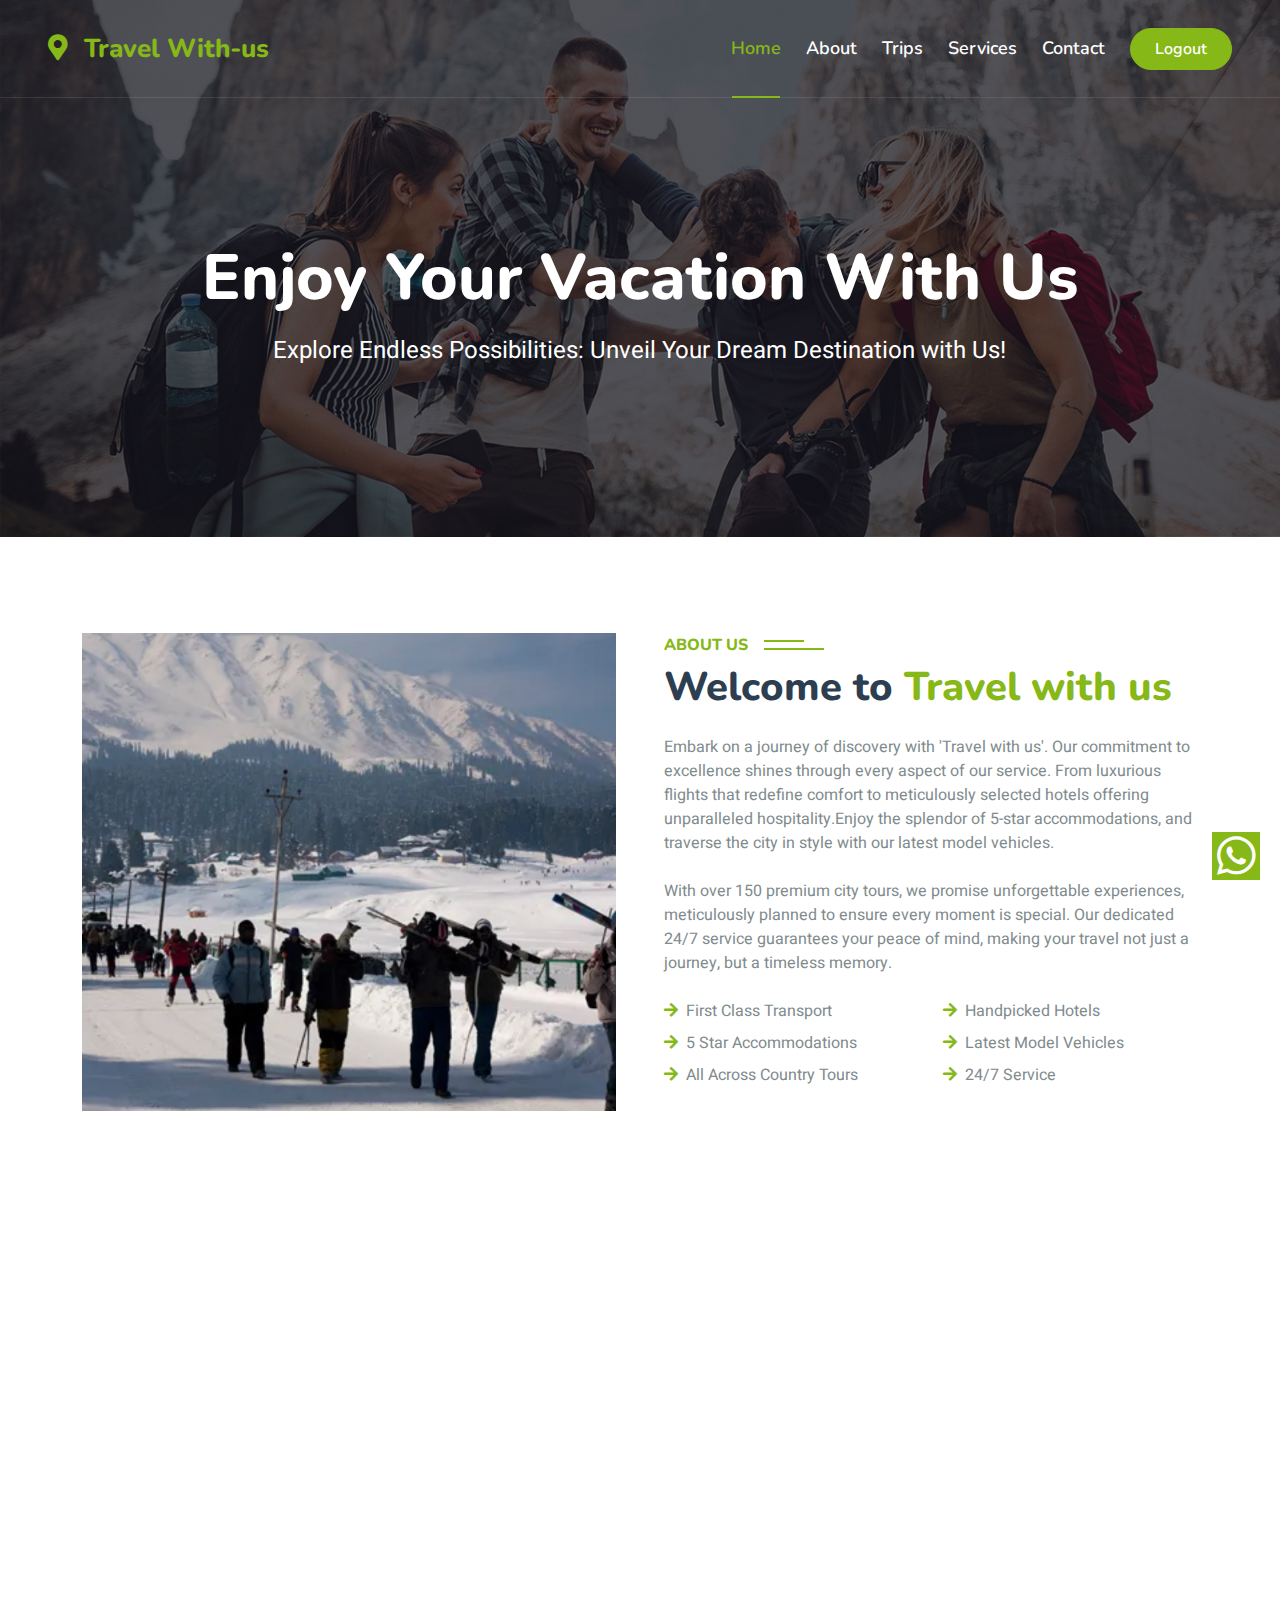
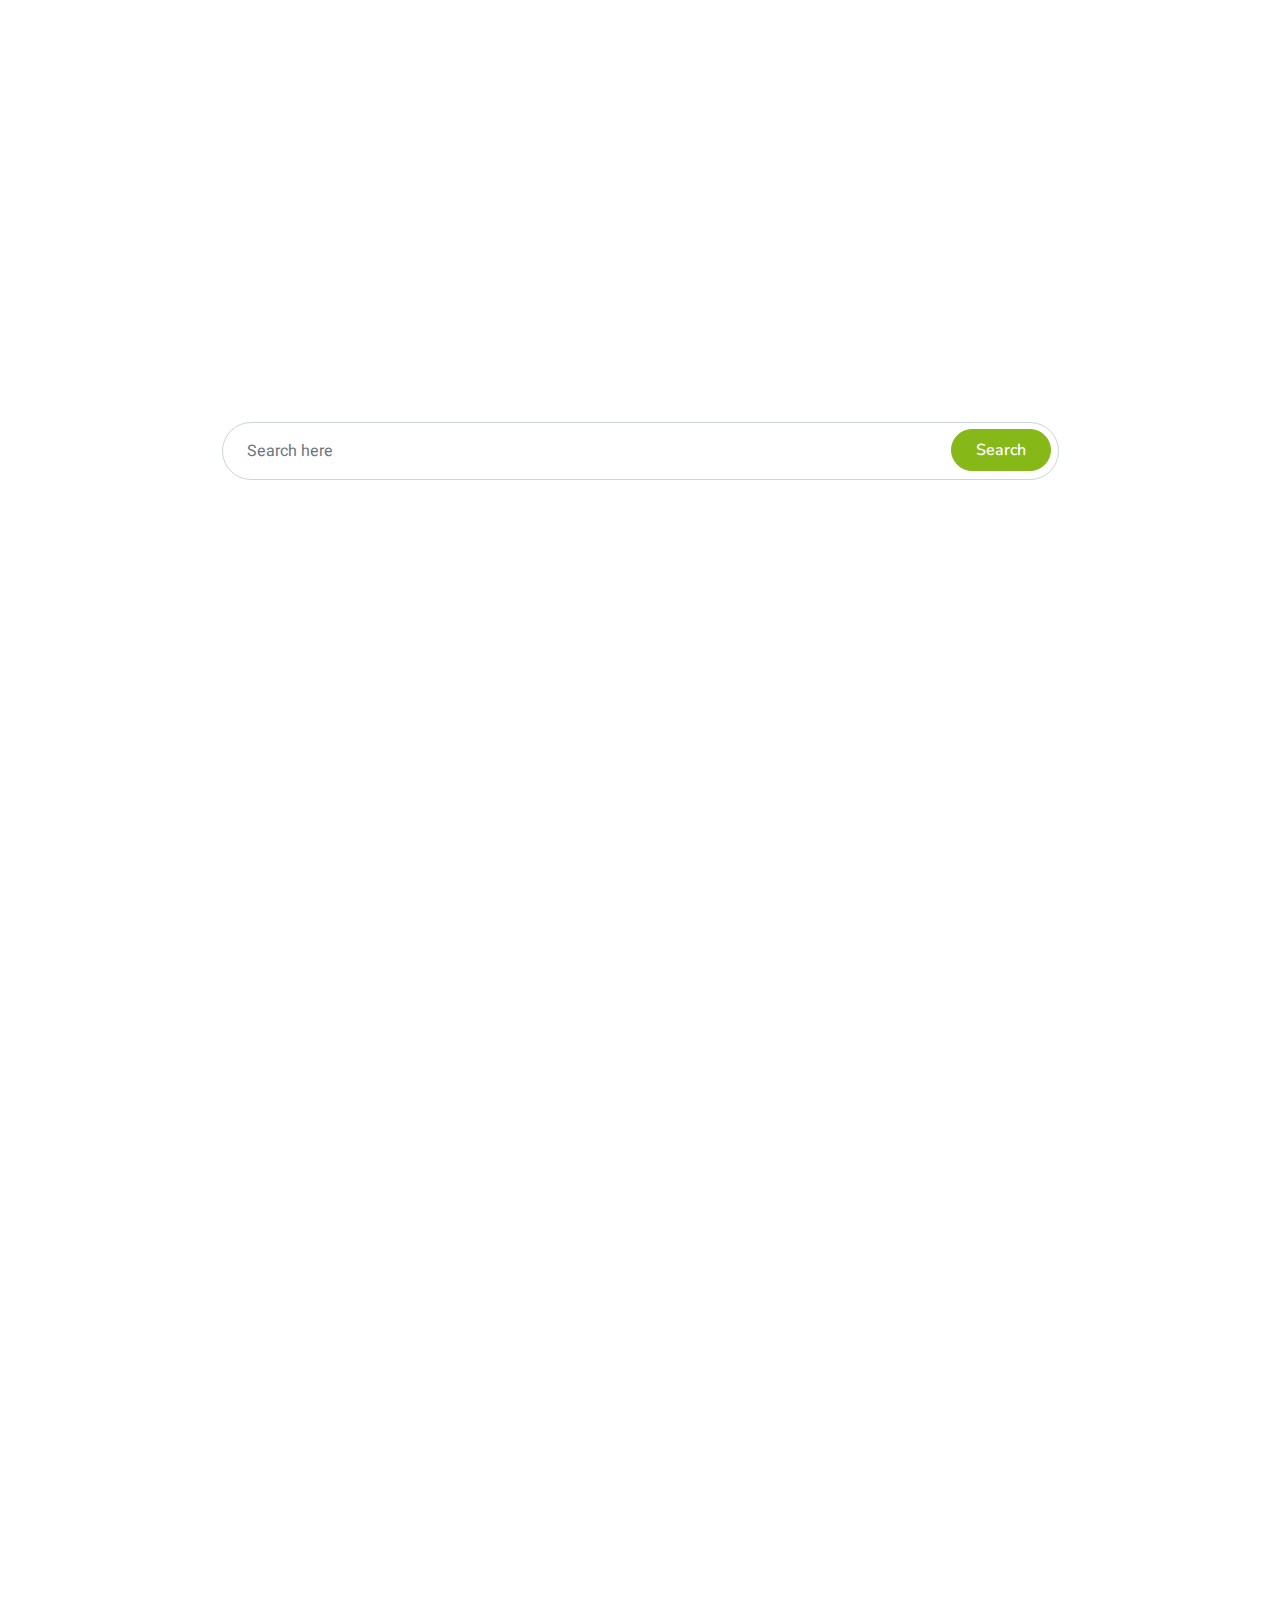
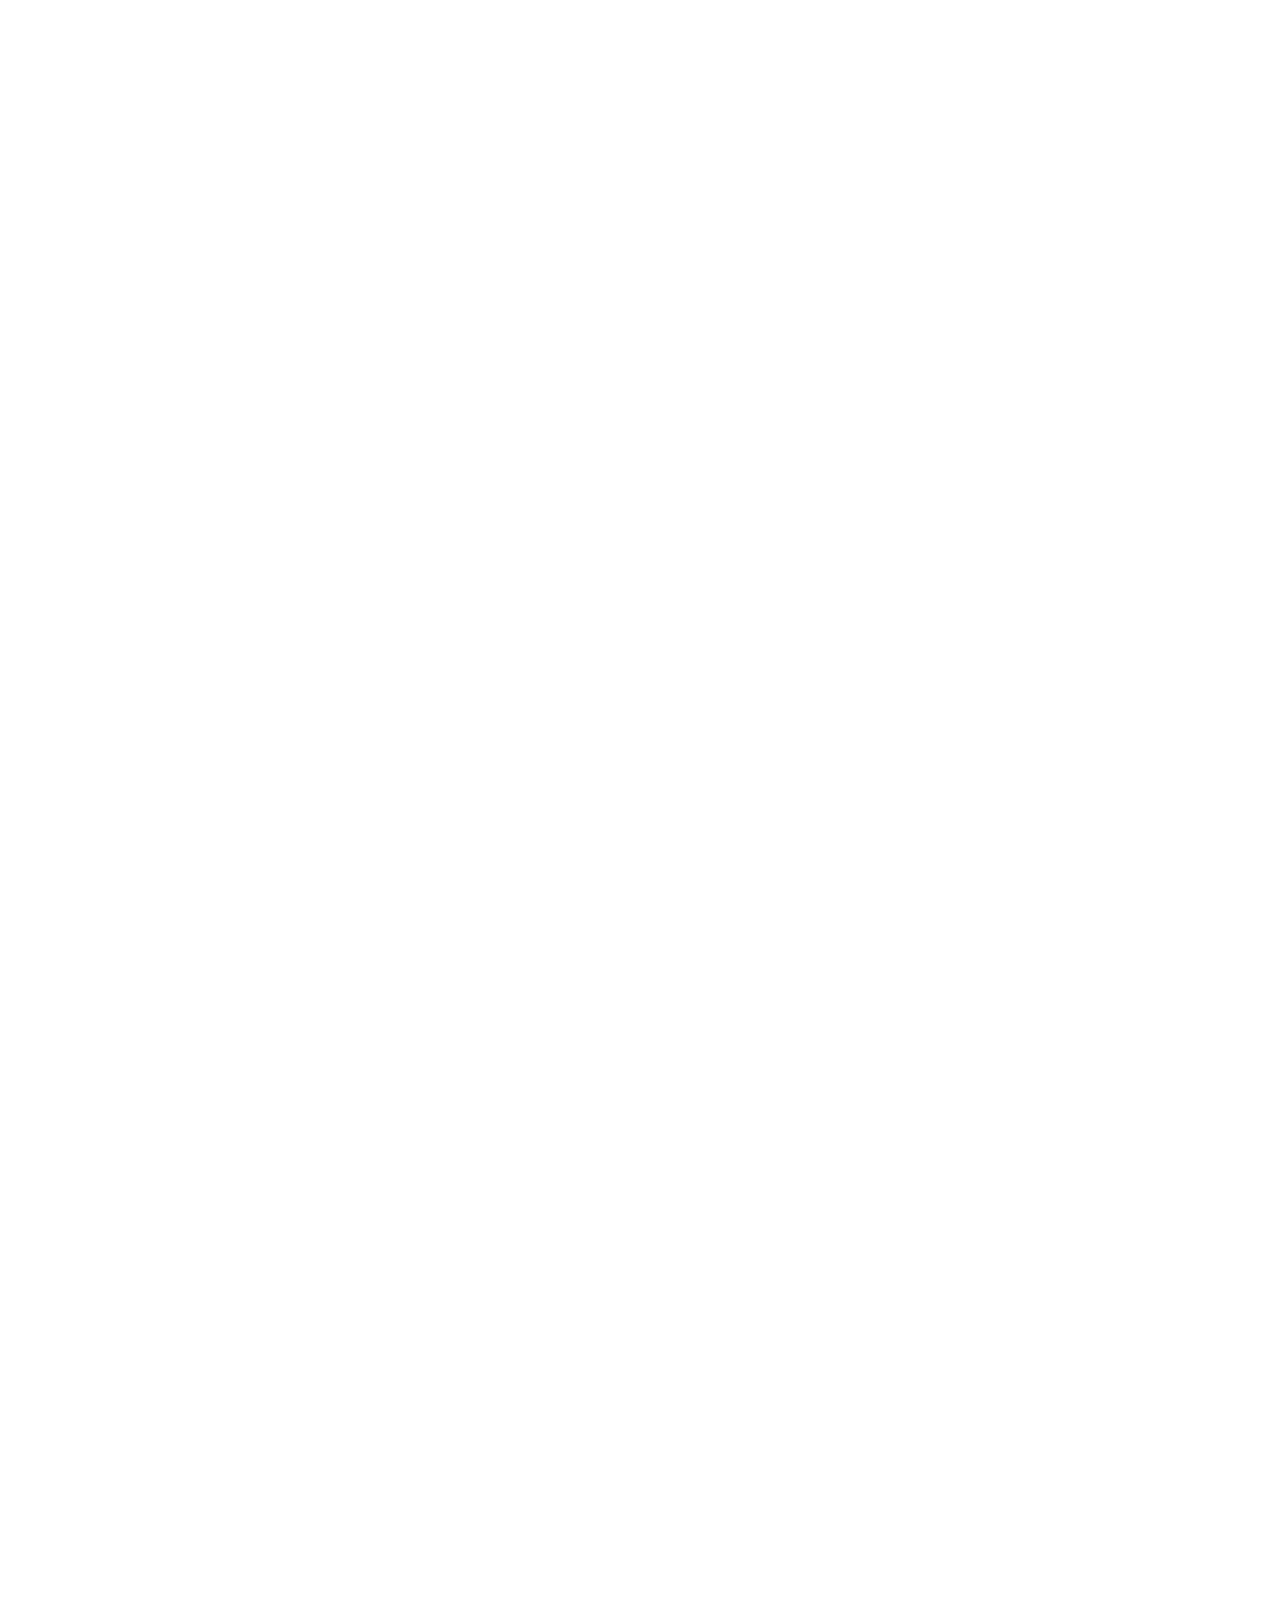
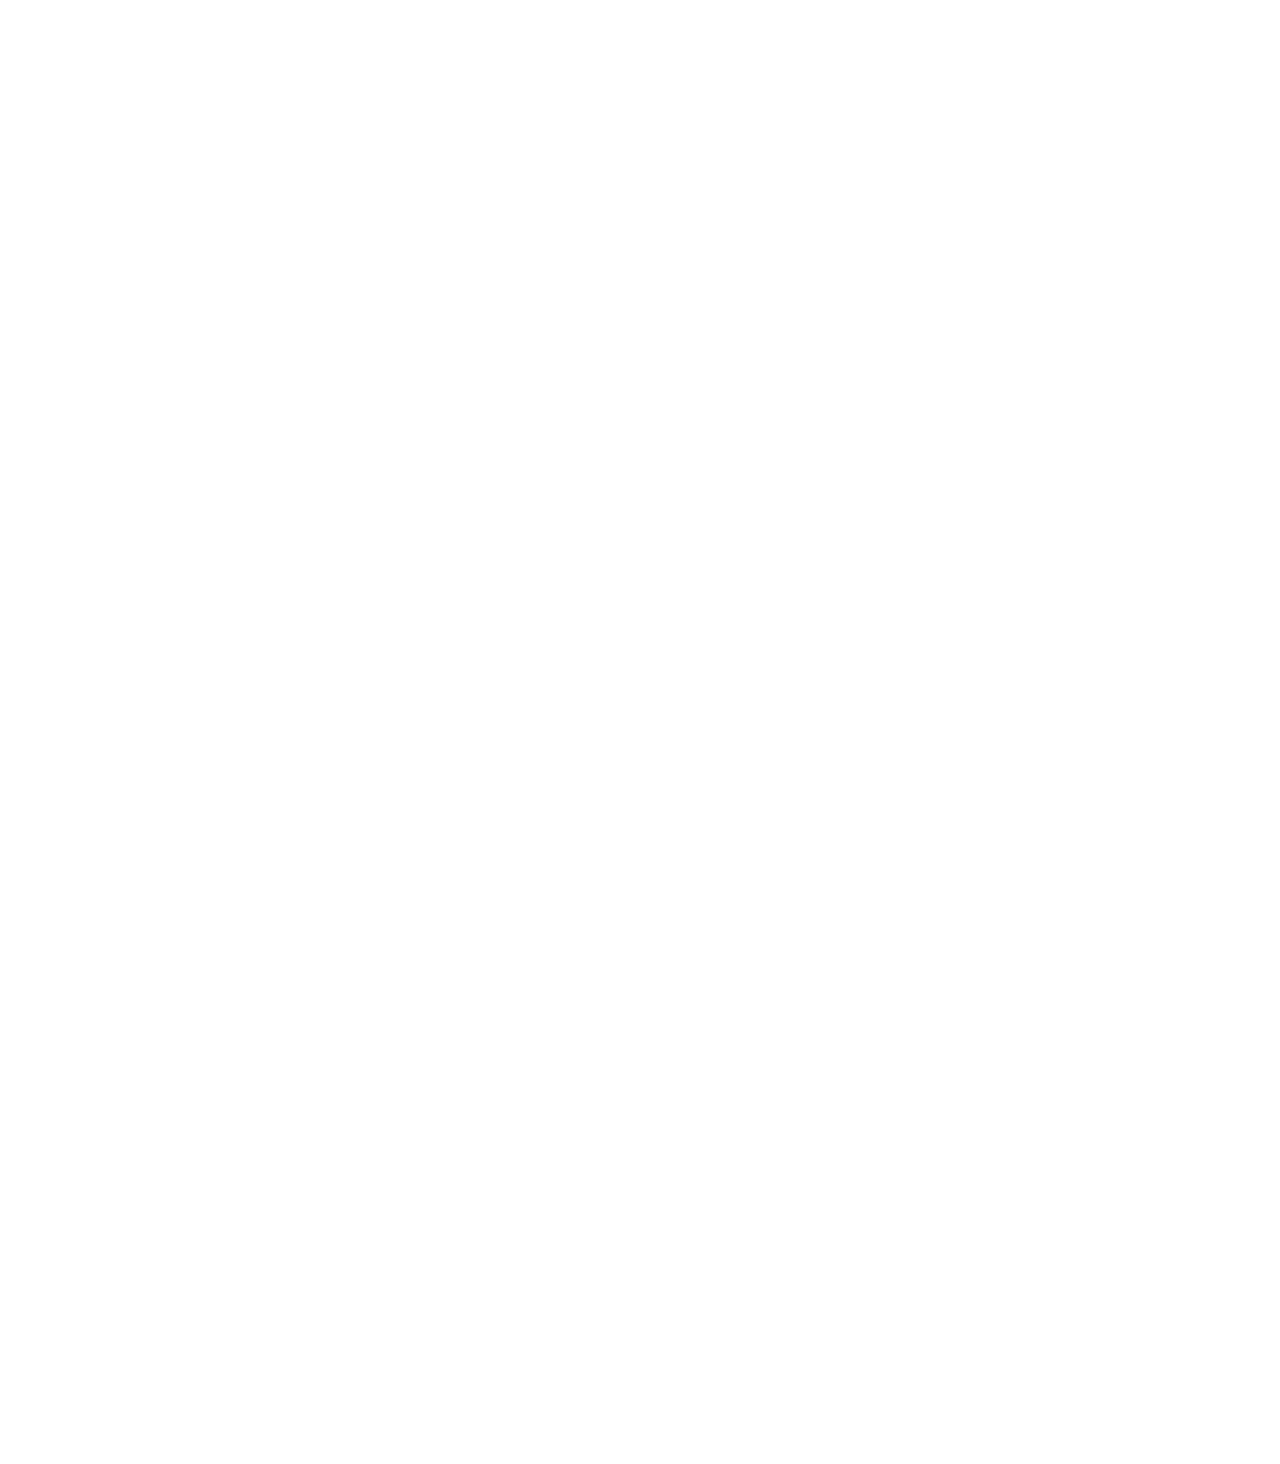
<file: pages/home.html>
<!DOCTYPE html>
<html lang="en">

<head>
    <meta charset="utf-8">
    <title>Travel With us</title>
    <meta content="width=device-width, initial-scale=1.0" name="viewport">
    <meta content="" name="keywords">
    <meta content="" name="description">

    <!-- Google Web Fonts -->
    <link rel="preconnect" href="https://fonts.googleapis.com">
    <link rel="preconnect" href="https://fonts.gstatic.com" crossorigin>
    <link
        href="https://fonts.googleapis.com/css2?family=Heebo:wght@400;500;600&family=Nunito:wght@600;700;800&display=swap"
        rel="stylesheet">

    <!-- Icon Font Stylesheet -->
    <link href="https://cdnjs.cloudflare.com/ajax/libs/font-awesome/5.10.0/css/all.min.css" rel="stylesheet">
    <link href="https://cdn.jsdelivr.net/npm/bootstrap-icons@1.4.1/font/bootstrap-icons.css" rel="stylesheet">

    <!-- Libraries Stylesheet -->
    <link href="../lib/animate/animate.min.css" rel="stylesheet">
    <link href="../lib/owlcarousel/assets/owl.carousel.min.css" rel="stylesheet">
    <link href="../lib/tempusdominus/css/tempusdominus-bootstrap-4.min.css" rel="stylesheet" />

    <!-- Customized Bootstrap Stylesheet -->
    <link href="../css/bootstrap.min.css" rel="stylesheet">

    <!-- Template Stylesheet -->
    <link href="../css/style.css" rel="stylesheet">
</head>

<body id="top">
    <!-- Spinner Start -->
    <div id="spinner"
        class="show bg-white position-fixed translate-middle w-100 vh-100 top-50 start-50 d-flex align-items-center justify-content-center">
        <div class="spinner-border text-primary" style="width: 3rem; height: 3rem;" role="status">
            <span class="sr-only">Loading...</span>
        </div>
    </div>
    <!-- Spinner End -->


    <!-- Navbar & Hero Start -->
    <div class="container-fluid position-relative p-0" id="navbar">
        <nav class="navbar navbar-expand-lg navbar-light px-4 px-lg-5 py-3 py-lg-0">
            <a href="" class="navbar-brand p-0">
                <h1 class="text-primary m-0" style="font-size: 26px;"><i class="fa fa-map-marker-alt me-3"></i>Travel
                    With-us</h1>
                <!-- <img src="../img/logo.png" alt="Logo"> -->
            </a>
            <button class="navbar-toggler" type="button" data-bs-toggle="collapse" data-bs-target="#navbarCollapse">
                <span class="fa fa-bars"></span>
            </button>
            <div class="collapse navbar-collapse" id="navbarCollapse">
                <div class="navbar-nav ms-auto py-0">
                    <a href="#top" class="nav-item nav-link active">Home</a>
                    <a href="#about" class="nav-item nav-link">About</a>
                    <a href="#trips" class="nav-item nav-link">Trips</a>
                    <a href="#services" class="nav-item nav-link">Services</a>
                    <a href="#contact" class="nav-item nav-link">Contact</a>
                </div>
                <a id="logoutButton" class="btn btn-primary rounded-pill py-2 px-4">Logout</a>
            </div>
        </nav>

        <div class="container-fluid bg-primary py-5 mb-5 hero-header">
            <div class="container py-5">
                <div class="row justify-content-center py-5">
                    <div class="col-lg-10 pt-lg-5 mt-lg-5 text-center">
                        <h1 class="display-3 text-white mb-3 animated slideInDown">Enjoy Your Vacation With Us</h1>
                        <p class="fs-4 text-white mb-4 animated slideInDown">Explore Endless Possibilities: Unveil Your
                            Dream Destination with Us!</p>

                    </div>
                </div>
            </div>
        </div>
    </div>
    <!-- Navbar & Hero End -->


    <!-- About Start -->
    <div class="container-xxl py-5" id="about">
        <div class="container">
            <div class="row g-5">
                <div class="col-lg-6 wow fadeInUp" data-wow-delay="0.1s" style="min-height: 400px;">
                    <div class="position-relative h-100">
                        <img class="img-fluid position-absolute w-100 h-100" src="../../img/about us image.jpg" alt=""
                            style="object-fit: cover;">
                    </div>
                </div>
                <div class="col-lg-6 wow fadeInUp" data-wow-delay="0.3s">
                    <h6 class="section-title bg-white text-start text-primary pe-3">About Us</h6>
                    <h1 class="mb-4">Welcome to <span class="text-primary">Travel with us</span></h1>
                    <p class="mb-4">Embark on a journey of discovery with 'Travel with us'. Our commitment to excellence
                        shines through every aspect of our
                        service. From luxurious flights that redefine comfort to meticulously selected hotels offering
                        unparalleled hospitality.Enjoy the splendor of 5-star accommodations, and traverse the city in
                        style with our
                        latest model vehicles.</p>
                    <p class="mb-4">With over 150 premium city tours, we promise unforgettable experiences,
                        meticulously planned to ensure every moment is
                        special. Our dedicated 24/7 service guarantees your peace of mind, making your travel not just a
                        journey, but a timeless
                        memory.
                    </p>
                    <div class="row gy-2 gx-4 mb-4">
                        <div class="col-sm-6">
                            <p class="mb-0"><i class="fa fa-arrow-right text-primary me-2"></i>First Class Transport</p>
                        </div>
                        <div class="col-sm-6">
                            <p class="mb-0"><i class="fa fa-arrow-right text-primary me-2"></i>Handpicked Hotels</p>
                        </div>
                        <div class="col-sm-6">
                            <p class="mb-0"><i class="fa fa-arrow-right text-primary me-2"></i>5 Star Accommodations</p>
                        </div>
                        <div class="col-sm-6">
                            <p class="mb-0"><i class="fa fa-arrow-right text-primary me-2"></i>Latest Model Vehicles</p>
                        </div>
                        <div class="col-sm-6">
                            <p class="mb-0"><i class="fa fa-arrow-right text-primary me-2"></i>All Across Country Tours
                            </p>
                        </div>
                        <div class="col-sm-6">
                            <p class="mb-0"><i class="fa fa-arrow-right text-primary me-2"></i>24/7 Service</p>
                        </div>
                    </div>
                </div>
            </div>
        </div>
    </div>
    <!-- About End -->


    <!-- Destination Start -->
    <div class="container-xxl py-5 destination" id="destination">
        <div class="container">
            <div class="text-center wow fadeInUp" data-wow-delay="0.1s">
                <h6 class="section-title bg-white text-center text-primary px-3">Destination</h6>
                <h1 class="mb-5">Popular Destination</h1>
            </div>
            <div class="row g-3">
                <div class="col-lg-7 col-md-6">
                    <div class="row g-3">
                        <div class="col-lg-12 col-md-12 wow zoomIn" data-wow-delay="0.1s">
                            <a class="position-relative d-block overflow-hidden" href="">
                                <img class="img-fluid" src="../img/kaghan.jpg" alt="">

                                <div
                                    class="bg-white text-primary fw-bold position-absolute bottom-0 end-0 m-3 py-1 px-2">
                                    Kaghan</div>
                            </a>
                        </div>
                        <div class="col-lg-6 col-md-12 wow zoomIn" data-wow-delay="0.3s">
                            <a class="position-relative d-block overflow-hidden" href="">
                                <img class="img-fluid" src="../img/destination-2.jpg" alt="">

                                <div
                                    class="bg-white text-primary fw-bold position-absolute bottom-0 end-0 m-3 py-1 px-2">
                                    Kashmir</div>
                            </a>
                        </div>
                        <div class="col-lg-6 col-md-12 wow zoomIn" data-wow-delay="0.5s">
                            <a class="position-relative d-block overflow-hidden" href="">
                                <img class="img-fluid" src="../img/destination-3.jpg" alt="">

                                <div
                                    class="bg-white text-primary fw-bold position-absolute bottom-0 end-0 m-3 py-1 px-2">
                                    Gilgit Baltistan</div>
                            </a>
                        </div>
                    </div>
                </div>
                <div class="col-lg-5 col-md-6 wow zoomIn" data-wow-delay="0.7s" style="min-height: 350px;">
                    <a class="position-relative d-block h-100 overflow-hidden" href="">
                        <img class="img-fluid position-absolute w-100 h-100" src="../img/swat.jpg" alt=""
                            style="object-fit: cover;">

                        <div class="bg-white text-primary fw-bold position-absolute bottom-0 end-0 m-3 py-1 px-2">
                            Swat</div>
                    </a>
                </div>
            </div>
        </div>
    </div>
    <!-- Destination Start -->

    <!-- Modal for weather update start -->

    <div class="modal" id="weatherModal" tabindex="-1">
        <div class="modal-dialog">
            <div class="modal-content">
                <div id="weatherModalContent">
                    <!-- Weather content will be loaded here -->
                </div>
            </div>
        </div>
    </div>

    <!-- Modal for weather update End -->
    <!-- Error toast -->
    <div class="position-fixed  p-3" style="top: 70px; right: 10px; z-index: 1050;">
        <div id="weatherToast" class="toast hide" role="alert" aria-live="assertive" aria-atomic="true">
            <div class="toast-header">
                <strong class="me-auto">Weather Error</strong>
                <button type="button" class="btn-close" data-bs-dismiss="toast" aria-label="Close"></button>
            </div>
            <div class="toast-body">
                <!-- Error message will go here -->
            </div>
        </div>
    </div>
    <!-- Error toast -->



    <!-- My dynamic Trips Start -->
    <div class="container-xxl py-5" id="trips">
        <div class="container">
            <div class="text-center wow fadeInUp" data-wow-delay="0.1s">
                <h6 class="section-title bg-white text-center text-primary px-3">Trips</h6>
                <h1 class="mb-5">Awesome Packages</h1>
            </div>
            <div class="position-relative w-75 mx-auto animated slideInDown">

                <input class="form-control border-1 rounded-pill w-100 py-3 ps-4 pe-5" type="text"
                    placeholder="Search here" id="searchInput">
                <button type="button" class="btn btn-primary rounded-pill py-2 px-4 position-absolute top-0 end-0 me-2"
                    id="searchButton" style="margin-top: 7px;">Search</button>

            </div>
            <div class="row g-4 justify-content-center mt-2" id="tripContainer">
                <!-- Trip cards will be inserted here dynamically -->
            </div>
            <div class="d-flex align-items-center justify-content-center mt-4">
                <button id="showMoreBtn" class="btn btn-primary rounded-pill py-2 px-4">Show More</button>
            </div>
        </div>
    </div>
    <!-- My dynamic Trips End -->

    <!-- Booking Start -->
    <div class="container-xxl py-5 wow fadeInUp" data-wow-delay="0.1s" id="booking">
        <div class="container">
            <div class="text-center wow fadeInUp" data-wow-delay="0.1s">
                <h6 class="section-title bg-white text-center text-primary px-3">Booking</h6>
                <h1 class="mb-5">Reserve Your Spot</h1>
            </div>
            <div class="booking p-5">
                <div class="row g-5 align-items-center">
                    <div class="col-md-6 text-white">
                        <h6 class="text-white text-uppercase">Booking</h6>
                        <h1 class="text-white mb-4">Effortless Online Booking</h1>
                        <p class="mb-4">Embark on an unforgettable journey with our hassle-free online booking. Select
                            from a plethora of
                            destinations, customize your trip to fit your preferences, and leave the rest to us. We
                            ensure a seamless booking
                            experience, so you can focus on anticipating the adventure that awaits.</p>
                        <p class="mb-4">Whether it's a serene beach holiday, a trek through majestic mountains, or a
                            cultural city tour, we've
                            got you covered. Indulge in the vacation of your dreams with just a few clicks. Adventure,
                            relaxation, and wonder
                            await. Book your tour today and step into a world of unforgettable experiences.</p>
                    </div>
                    <div class="col-md-6">
                        <h1 class="text-white mb-4">Book Now</h1>
                        <form>
                            <div class="row g-3">
                                <div class="col-md-6">
                                    <div class="form-floating">
                                        <input type="text" class="form-control bg-transparent" id="name"
                                            placeholder="Your Name" required>
                                        <label for="name">Your Name</label>
                                    </div>
                                </div>
                                <div class="col-md-6">
                                    <div class="form-floating">
                                        <select class="form-select bg-transparent" id="select1" required>
                                        </select>
                                        <label for="select1">Destination</label>
                                    </div>
                                </div>
                                <div class="col-md-6">
                                    <div class="form-floating">
                                        <input type="email" class="form-control bg-transparent" id="email"
                                            placeholder="Your Email" required>
                                        <label for="email">Your Email</label>
                                    </div>
                                </div>
                                <div class="col-md-6">
                                    <div class="form-floating date" id="date3" data-target-input="nearest">
                                        <input type="text" class="form-control bg-transparent datetimepicker-input"
                                            id="datetime" placeholder="Date & Time" data-target="#date3"
                                            data-toggle="datetimepicker" required />
                                        <label for="datetime">Date & Time</label>
                                    </div>
                                </div>

                                <div class="col-12">
                                    <button class="btn btn-outline-light w-100 py-3" type="submit">Book Now</button>
                                </div>
                            </div>
                        </form>
                    </div>
                </div>
            </div>
        </div>
    </div>
    <!-- Booking End -->



    <!-- Service Start -->
    <div class="container-xxl py-5" id="services">
        <div class="container">
            <div class="text-center wow fadeInUp" data-wow-delay="0.1s">
                <h6 class="section-title bg-white text-center text-primary px-3">Services</h6>
                <h1 class="mb-5">Our Services</h1>
            </div>
            <div class="row g-4">
                <div class="col-lg-3 col-sm-6 wow fadeInUp" data-wow-delay="0.1s">
                    <div class="service-item rounded pt-3">
                        <div class="p-4">
                            <i class="fa fa-3x fa-flag text-primary mb-4"></i>
                            <h5>Country Tours</h5>
                            <p>Discover the charm and diversity of different culture.
                                Experience the local culture, history,
                                and beauty unique to each nation.</p>
                        </div>
                    </div>
                </div>
                <div class="col-lg-3 col-sm-6 wow fadeInUp" data-wow-delay="0.3s">
                    <div class="service-item rounded pt-3">
                        <div class="p-4">
                            <i class="fa fa-3x fa-hotel text-primary mb-4"></i>
                            <h5>Luxurious Hotels</h5>
                            <p>From boutique hotels to exotic resorts, we offer stays that blend
                                comfort, convenience, ensuring a restful experience.</p>
                        </div>
                    </div>
                </div>
                <div class="col-lg-3 col-sm-6 wow fadeInUp" data-wow-delay="0.5s">
                    <div class="service-item rounded pt-3">
                        <div class="p-4">
                            <i class="fa fa-3x fa-user text-primary mb-4"></i>
                            <h5>Travel Guides</h5>
                            <p>Our knowledgeable travel guides provide insightful tours, unveiling hidden gems and
                                cultural treasures in each
                                destination.</p>
                        </div>
                    </div>
                </div>
                <div class="col-lg-3 col-sm-6 wow fadeInUp" data-wow-delay="0.7s">
                    <div class="service-item rounded pt-3">
                        <div class="p-4">
                            <i class="fa fa-3x  fa-medkit text-primary mb-4"></i>
                            <h5>First Aid</h5>
                            <p>Your safety is paramount. Our first aid services ensure a secure and worry-free journey,
                                with expert care available
                                round-the-clock.</p>
                        </div>
                    </div>
                </div>
                <div class="col-lg-3 col-sm-6 wow fadeInUp" data-wow-delay="0.1s">
                    <div class="service-item rounded pt-3">
                        <div class="p-4">
                            <i class="fa fa-3x fa-utensils text-primary mb-4"></i>
                            <h5>Hygenic Meal</h5>
                            <p>Indulge in culinary excellence with our hygienic meals. We cater to diverse tastes,
                                ensuring delicious and safe dining
                                experiences.</p>
                        </div>
                    </div>
                </div>
                <div class="col-lg-3 col-sm-6 wow fadeInUp" data-wow-delay="0.3s">
                    <div class="service-item rounded pt-3">
                        <div class="p-4">
                            <i class="fa fa-3x fa-camera text-primary mb-4"></i>
                            <h5> Photography</h5>
                            <p>Our professional photography captures the essence of your travels, creating lasting
                                memories with each snapshot.</p>
                        </div>
                    </div>
                </div>
                <div class="col-lg-3 col-sm-6 wow fadeInUp" data-wow-delay="0.5s">
                    <div class="service-item rounded pt-3">
                        <div class="p-4">
                            <i class="fa fa-3x fa-car text-primary mb-4"></i>
                            <h5>Convenient Transport</h5>
                            <p>Travel in comfort with our convenient transport services, designed to make your journeys
                                smooth and enjoyable.</p>
                        </div>
                    </div>
                </div>
                <div class="col-lg-3 col-sm-6 wow fadeInUp" data-wow-delay="0.7s">
                    <div class="service-item rounded pt-3">
                        <div class="p-4">
                            <i class="fa fa-3x fa-music text-primary mb-4"></i>
                            <h5>Live Music</h5>
                            <p>Immerse in local culture with our live music and entertainment, enhancing your travel
                                experience with vibrant
                                performances.
                            </p>
                        </div>
                    </div>
                </div>
            </div>
        </div>
    </div>
    <!-- Service End -->

    <!-- Team Start -->
    <div class="container-xxl py-5" id="team">
        <div class="container">
            <div class="text-center wow fadeInUp" data-wow-delay="0.1s">
                <h6 class="section-title bg-white text-center text-primary px-3">Team</h6>
                <h1 class="mb-5">Meet Our Team</h1>
            </div>
            <div class="row g-4">
                <div class="col-lg-4 col-md-6 wow fadeInUp" data-wow-delay="0.1s">
                    <div class="team-item">
                        <div class="overflow-hidden">
                            <img class="img-fluid" src="../img/usama.jpeg" alt="">
                        </div>
                        <div class="position-relative d-flex justify-content-center" style="margin-top: -19px;">
                            <a class="btn btn-square mx-1"
                                href="https://www.facebook.com/usama.liaquat.58?mibextid=ZbWKwL"><i
                                    class="fab fa-facebook-f"></i></a>
                            <a class="btn btn-square mx-1"
                                href="https://www.instagram.com/iamkayani1?igsh=ZHM0YW01anJ3MGdv"><i
                                    class="fab fa-instagram"></i></a>
                        </div>
                        <div class="text-center p-4">
                            <h5 class="mb-0">Usama Liaqat</h5>
                            <small>CEO</small>
                        </div>
                    </div>
                </div>
                <div class="col-lg-4 col-md-6 wow fadeInUp" data-wow-delay="0.3s">
                    <div class="team-item">
                        <div class="overflow-hidden">
                            <img class="img-fluid" src="../img/mateeb.jpeg" alt="">
                        </div>
                        <div class="position-relative d-flex justify-content-center" style="margin-top: -19px;">
                            <a class="btn btn-square mx-1" href=""><i class="fab fa-facebook-f"></i></a>
                            <a class="btn btn-square mx-1" href=""><i class="fab fa-instagram"></i></a>
                        </div>
                        <div class="text-center p-4">
                            <h5 class="mb-0">Mateeb Zafar</h5>
                            <small>CFO</small>
                        </div>
                    </div>
                </div>
                <div class="col-lg-4 col-md-6 wow fadeInUp" data-wow-delay="0.5s">
                    <div class="team-item">
                        <div class="overflow-hidden">
                            <img class="img-fluid" src="../img/saeed.jpeg" alt="">
                        </div>
                        <div class="position-relative d-flex justify-content-center" style="margin-top: -19px;">
                            <a class="btn btn-square mx-1" href=""><i class="fab fa-facebook-f"></i></a>
                            <a class="btn btn-square mx-1" href=""><i class="fab fa-instagram"></i></a>
                        </div>
                        <div class="text-center p-4">
                            <h5 class="mb-0">Saeed Nawaz</h5>
                            <small>Project Supervisor</small>
                        </div>
                    </div>
                </div>

            </div>
        </div>
    </div>
    <!-- Team End -->


    <!-- Testimonial Start -->
    <div class="container-xxl py-5 wow fadeInUp" data-wow-delay="0.1s" id="testimonial">
        <div class="container">
            <div class="text-center">
                <h6 class="section-title bg-white text-center text-primary px-3">Testimonial</h6>
                <h1 class="mb-5">Our Clients Say!!!</h1>
            </div>
            <div class="owl-carousel testimonial-carousel position-relative">

            </div>
        </div>
    </div>
    <!-- Testimonial End -->


    <div class="container-xxl py-5 wow fadeInUp" data-wow-delay="0.1s" id="testimonial">
        <div class="container">
            <div class="text-center">
                <h6 class="section-title bg-white text-center text-primary px-3">Review</h6>
                <h1 class="mb-5">Add Your Thoughts</h1>
            </div>

            <!-- Testimonial Form Start -->
            <div class="row justify-content-center booking  p-5">
                <div class="col-lg-8">
                    <form id="testimonialForm">
                        <div class="form-group mb-3">
                            <label for="testimonialName" class="form-label wow fadeInUp" data-wow-delay="0.1s">Your
                                Name</label>
                            <input type="text" class="form-control wow fadeInUp" data-wow-delay="0.1s"
                                id="testimonialName" placeholder="Enter your name" required>
                        </div>
                        <div class="form-group mb-3">
                            <label for="testimonialLocation" class="form-label wow fadeInUp" data-wow-delay="0.1s">Your
                                Location</label>
                            <input type="text" class="form-control" id="testimonialLocation"
                                placeholder="Enter your location" required>
                        </div>
                        <div class="form-group mb-4">
                            <label for="testimonialText" class="form-label wow fadeInUp" data-wow-delay="0.1s">Your
                                Testimonial</label>
                            <textarea class="form-control wow fadeInUp" data-wow-delay="0.1s" id="testimonialText"
                                rows="2" placeholder="Write your review here" required maxlength="100"></textarea>
                        </div>
                        <div class="form-group mb-3">
                            <label for="testimonialImage" class="form-label wow fadeInUp" data-wow-delay="0.1s">Profile
                                Picture</label>
                            <img id="image" style="display: none; max-width: 100%;" />

                            <input type="file" class="form-control wow fadeInUp" data-wow-delay="0.1s"
                                id="testimonialImage" accept="image/*" required>
                        </div>
                        <div class="text-center">
                            <button type="submit" class="btn btn-primary rounded-pill py-2 px-4">Submit Review
                            </button>
                        </div>
                    </form>
                </div>
            </div>
            <!-- Testimonial Form End -->
        </div>
    </div>


    <!-- Contact Start -->
    <div class="container-xxl py-5" id="contact">
        <div class="container">
            <div class="text-center wow fadeInUp" data-wow-delay="0.1s">
                <h6 class="section-title bg-white text-center text-primary px-3">Contact Us</h6>
                <h1 class="mb-5">Contact For Any Query</h1>
            </div>
            <div class="row g-4">
                <div class="col-lg-6 col-md-6 wow fadeInUp" data-wow-delay="0.1s">

                    <div class="d-flex align-items-center mb-4">
                        <div class="d-flex align-items-center justify-content-center flex-shrink-0 bg-primary"
                            style="width: 50px; height: 50px;">
                            <i class="fa fa-map-marker-alt text-white"></i>
                        </div>
                        <div class="ms-3">
                            <h5 class="text-primary">Islamabad Office</h5>
                            <p class="mb-0">36 Street 7, Ghouri Town, Islamabad</p>
                        </div>
                    </div>
                    <div class="d-flex align-items-center mb-4">
                        <div class="d-flex align-items-center justify-content-center flex-shrink-0 bg-primary"
                            style="width: 50px; height: 50px;">
                            <i class="fa fa-phone-alt text-white"></i>
                        </div>
                        <div class="ms-3">
                            <h5 class="text-primary">Mobile</h5>
                            <p class="mb-0">+92 317 1723198</p>
                        </div>
                    </div>
                    <div class="d-flex align-items-center">
                        <div class="d-flex align-items-center justify-content-center flex-shrink-0 bg-primary"
                            style="width: 50px; height: 50px;">
                            <i class="fa fa-envelope-open text-white"></i>
                        </div>
                        <div class="ms-3">
                            <h5 class="text-primary">Email</h5>
                            <p class="mb-0">Mateebzafar@gmail.com</p>
                        </div>
                    </div>
                </div>
                <div class="col-lg-6 col-md-6 wow fadeInUp" data-wow-delay="0.1s">

                    <div class="d-flex align-items-center mb-4">
                        <div class="d-flex align-items-center justify-content-center flex-shrink-0 bg-primary"
                            style="width: 50px; height: 50px;">
                            <i class="fa fa-map-marker-alt text-white"></i>
                        </div>
                        <div class="ms-3">
                            <h5 class="text-primary">Rawalpindi Office</h5>
                            <p class="mb-0">14 Street 3, Saddar, Rawalpindi</p>
                        </div>
                    </div>
                    <div class="d-flex align-items-center mb-4">
                        <div class="d-flex align-items-center justify-content-center flex-shrink-0 bg-primary"
                            style="width: 50px; height: 50px;">
                            <i class="fa fa-phone-alt text-white"></i>
                        </div>
                        <div class="ms-3">
                            <h5 class="text-primary">Mobile</h5>
                            <p class="mb-0">+92 348 8923267</p>
                        </div>
                    </div>
                    <div class="d-flex align-items-center">
                        <div class="d-flex align-items-center justify-content-center flex-shrink-0 bg-primary"
                            style="width: 50px; height: 50px;">
                            <i class="fa fa-envelope-open text-white"></i>
                        </div>
                        <div class="ms-3">
                            <h5 class="text-primary">Email</h5>
                            <p class="mb-0">usamaliaquat999@gmail.com</p>
                        </div>
                    </div>
                </div>

            </div>
        </div>
    </div>
    <!-- Contact End -->

    <!-- Footer Start -->
    <div class="container-fluid bg-dark text-light footer pt-5 mt-5 wow fadeIn" data-wow-delay="0.1s" id="footer">
        <div class="container py-5">
            <div class="row g-5">
                <div class="col-lg-4 col-md-6">
                    <h4 class="text-white mb-3">Company</h4>
                    <a class="btn btn-link" href="#destination">Destination</a>
                    <a class="btn btn-link" href="#team">Our Teams</a>
                    <a class="btn btn-link" href="#trips">Our Trips</a>
                </div>
                <div class="col-lg-4 col-md-6">
                    <h4 class="text-white mb-3">Social</h4>
                    <div class="d-flex pt-2">
                        <a class="btn btn-outline-light btn-social"
                            href="https://www.facebook.com/usama.liaquat.58?mibextid=ZbWKwL"><i
                                class="fab fa-twitter"></i></a>
                        <a class="btn btn-outline-light btn-social"
                            href="https://www.facebook.com/usama.liaquat.58?mibextid=ZbWKwL"><i
                                class="fab fa-facebook-f"></i></a>
                        <a class="btn btn-outline-light btn-social"
                            href="https://www.instagram.com/iamkayani1?igsh=ZHM0YW01anJ3MGdv"><i
                                class="fab fa-instagram"></i></a>
                        <a class="btn btn-outline-light btn-social"
                            href="https://www.instagram.com/iamkayani1?igsh=ZHM0YW01anJ3MGdv"><i
                                class="fab fa-linkedin-in"></i></a>
                    </div>
                </div>
                <div class="col-lg-4 col-md-6">
                    <h4 class="text-white mb-3">Contact</h4>
                    <p class="mb-2"><i class="fa fa-map-marker-alt me-3"></i>36 Street 7, Ghouri Town, Islamabad</p>
                    <p class="mb-2"><i class="fa fa-phone-alt me-3"></i>+92 317 1723198</p>
                    <p class="mb-2"><i class="fa fa-envelope me-3"></i>info@twithus.com</p>
                </div>

            </div>
        </div>
        <div class="container">
            <div class="copyright">
                <div class="row">
                    <div class="col-md-12 text-center  mb-3 mb-md-0">Copyright
                        &copy; <a class="border-bottom" href="#">2024 Travelwithus.com</a> All Right Reserved.
                    </div>
                </div>
            </div>
        </div>
    </div>
    <!-- Footer End -->


    <a href="https://wa.me/00923171723198" class="btn btn-lg btn-primary btn-lg-square whatsapp-chat" target="_blank"
        data-bs-toggle="tooltip" title="Chat Now">
        <i class="fab fa-whatsapp"></i>
    </a>

    <!-- JavaScript Libraries -->
    <script src="https://code.jquery.com/jquery-3.4.1.min.js"></script>
    <script src="https://cdn.jsdelivr.net/npm/bootstrap@5.0.0/dist/js/bootstrap.bundle.min.js"></script>
    <script src="../lib/wow//wow.min.js"></script>
    <script src="../lib/easing//easing.min.js"></script>
    <script src="../lib/waypoints/waypoints.min.js"></script>
    <script src="../lib/owlcarousel/owl.carousel.min.js"></script>
    <script src="../lib/tempusdominus/js/moment.min.js"></script>
    <script src="../lib/tempusdominus/js/moment-timezone.min.js"></script>
    <script src="../lib/tempusdominus/js/tempusdominus-bootstrap-4.min.js"></script>

    <!-- Template Javascript -->
    <script src="../js/main.js"></script>
    <script>
        var tooltipTriggerList = [].slice.call(document.querySelectorAll('[data-bs-toggle="tooltip"]'))
        var tooltipList = tooltipTriggerList.map(function (tooltipTriggerEl) {
            return new bootstrap.Tooltip(tooltipTriggerEl)
        })
    </script>

</body>

</html>
</file>
<file: css/style.css>
/********** Template CSS **********/
:root {
  --primary: #86b817;
  --secondary: #fe8800;
  --light: #f5f5f5;
  --dark: #14141f;
}

.fw-medium {
  font-weight: 600 !important;
}

.fw-semi-bold {
  font-weight: 700 !important;
}

.back-to-top {
  position: fixed;
  display: none;
  right: 45px;
  bottom: 45px;
  z-index: 99;
}

/*** Spinner ***/
#spinner {
  opacity: 0;
  visibility: hidden;
  transition: opacity 0.5s ease-out, visibility 0s linear 0.5s;
  z-index: 99999;
}

#spinner.show {
  transition: opacity 0.5s ease-out, visibility 0s linear 0s;
  visibility: visible;
  opacity: 1;
}

/*** Button ***/
.btn {
  font-family: "Nunito", sans-serif;
  font-weight: 600;
  transition: 0.5s;
}

.btn.btn-primary,
.btn.btn-secondary {
  color: #ffffff;
}

.btn-square {
  width: 38px;
  height: 38px;
}

.btn-sm-square {
  width: 32px;
  height: 32px;
}

.btn-lg-square {
  width: 48px;
  height: 48px;
}

.btn-square,
.btn-sm-square,
.btn-lg-square {
  padding: 0;
  display: flex;
  align-items: center;
  justify-content: center;
  font-weight: normal;
  border-radius: 0px;
}

/*** Navbar ***/
.navbar-light .navbar-nav .nav-link {
  font-family: "Nunito", sans-serif;
  position: relative;
  margin-right: 25px;
  padding: 35px 0;
  color: #ffffff !important;
  font-size: 18px;
  font-weight: 600;
  outline: none;
  transition: 0.5s;
}

.sticky-top.navbar-light .navbar-nav .nav-link {
  padding: 20px 0;
  color: var(--dark) !important;
}

.navbar-light .navbar-nav .nav-link:hover,
.navbar-light .navbar-nav .nav-link.active {
  color: var(--primary) !important;
}

.navbar-light .navbar-brand img {
  max-height: 60px;
  transition: 0.5s;
}

.sticky-top.navbar-light .navbar-brand img {
  max-height: 45px;
}

@media (max-width: 991.98px) {
  .sticky-top.navbar-light {
    position: relative;
    background: #ffffff;
  }

  .navbar-light .navbar-collapse {
    margin-top: 15px;
    border-top: 1px solid #dddddd;
  }

  .navbar-light .navbar-nav .nav-link,
  .sticky-top.navbar-light .navbar-nav .nav-link {
    padding: 10px 0;
    margin-left: 0;
    color: var(--dark) !important;
  }

  .navbar-light .navbar-brand img {
    max-height: 45px;
  }
}

@media (min-width: 992px) {
  .navbar-light {
    position: absolute;
    width: 100%;
    top: 0;
    left: 0;
    border-bottom: 1px solid rgba(256, 256, 256, 0.1);
    z-index: 999;
  }

  .sticky-top.navbar-light {
    position: fixed;
    background: #ffffff;
  }

  .navbar-light .navbar-nav .nav-link::before {
    position: absolute;
    content: "";
    width: 0;
    height: 2px;
    bottom: -1px;
    left: 50%;
    background: var(--primary);
    transition: 0.5s;
  }

  .navbar-light .navbar-nav .nav-link:hover::before,
  .navbar-light .navbar-nav .nav-link.active::before {
    width: calc(100% - 2px);
    left: 1px;
  }

  .navbar-light .navbar-nav .nav-link.nav-contact::before {
    display: none;
  }
}

/*** Hero Header ***/
.hero-header {
  background: linear-gradient(rgba(20, 20, 31, 0.7), rgba(20, 20, 31, 0.7)),
    url(../img/bg-hero.jpg);
  background-position: center center;
  background-repeat: no-repeat;
  background-size: cover;
}

.breadcrumb-item+.breadcrumb-item::before {
  color: rgba(255, 255, 255, 0.5);
}

/*** Section Title ***/
.section-title {
  position: relative;
  display: inline-block;
  text-transform: uppercase;
}

.section-title::before {
  position: absolute;
  content: "";
  width: calc(100% + 80px);
  height: 2px;
  top: 4px;
  left: -40px;
  background: var(--primary);
  z-index: -1;
}

.section-title::after {
  position: absolute;
  content: "";
  width: calc(100% + 120px);
  height: 2px;
  bottom: 5px;
  left: -60px;
  background: var(--primary);
  z-index: -1;
}

.section-title.text-start::before {
  width: calc(100% + 40px);
  left: 0;
}

.section-title.text-start::after {
  width: calc(100% + 60px);
  left: 0;
}

/*** Service ***/
.service-item {
  box-shadow: 0 0 45px rgba(0, 0, 0, 0.08);
  transition: 0.5s;
}

.service-item:hover {
  background: var(--primary);
}

.service-item * {
  transition: 0.5s;
}

.service-item:hover * {
  color: var(--light) !important;
}

/*** Destination ***/
.destination img {
  transition: 0.5s;
}

.destination a:hover img {
  transform: scale(1.1);
}

/*** Package ***/
.package-item {
  box-shadow: 0 0 45px rgba(0, 0, 0, 0.08);
}

.package-item img {
  transition: 0.5s;
}

.package-item:hover img {
  transform: scale(1.1);
}

/*** Booking ***/
.booking {
  /* background: linear-gradient(rgba(15, 23, 43, 0.7), rgba(15, 23, 43, 0.7)),
    url(../img/13219.jpg); */
  background: linear-gradient(rgba(15, 23, 43, 0.5), rgba(15, 23, 43, 0.5)),
    url(../img/booking-bg.jpg);

  background-position: center center;
  background-repeat: no-repeat;
  background-size: cover;
}

/*** Team ***/
.team-item {
  box-shadow: 0 0 45px rgba(0, 0, 0, 0.08);
}

.team-item img {
  transition: 0.5s;
}

.team-item:hover img {
  transform: scale(1.1);
}

.team-item .btn {
  background: #ffffff;
  color: var(--primary);
  border-radius: 20px;
  border-bottom: 1px solid var(--primary);
}

.team-item .btn:hover {
  background: var(--primary);
  color: #ffffff;
}

/*** Testimonial ***/
.testimonial-carousel::before {
  position: absolute;
  content: "";
  top: 0;
  left: 0;
  height: 100%;
  width: 0;
  background: linear-gradient(to right,
      rgba(255, 255, 255, 1) 0%,
      rgba(255, 255, 255, 0) 100%);
  z-index: 1;
}

.testimonial-carousel::after {
  position: absolute;
  content: "";
  top: 0;
  right: 0;
  height: 100%;
  width: 0;
  background: linear-gradient(to left,
      rgba(255, 255, 255, 1) 0%,
      rgba(255, 255, 255, 0) 100%);
  z-index: 1;
}

@media (min-width: 768px) {

  .testimonial-carousel::before,
  .testimonial-carousel::after {
    width: 200px;
  }
}

@media (min-width: 992px) {

  .testimonial-carousel::before,
  .testimonial-carousel::after {
    width: 300px;
  }
}

.testimonial-carousel .owl-item .testimonial-item,
.testimonial-carousel .owl-item.center .testimonial-item * {
  transition: 0.5s;
}

.testimonial-carousel .owl-item.center .testimonial-item {
  background: var(--primary) !important;
  border-color: var(--primary) !important;
}

.testimonial-carousel .owl-item.center .testimonial-item * {
  color: #ffffff !important;
}

.testimonial-carousel .owl-dots {
  margin-top: 24px;
  display: flex;
  align-items: flex-end;
  justify-content: center;
}

.testimonial-carousel .owl-dot {
  position: relative;
  display: inline-block;
  margin: 0 5px;
  width: 15px;
  height: 15px;
  border: 1px solid #cccccc;
  border-radius: 15px;
  transition: 0.5s;
}

.testimonial-carousel .owl-dot.active {
  background: var(--primary);
  border-color: var(--primary);
}

/*** Footer ***/
.footer .btn.btn-social {
  margin-right: 5px;
  width: 35px;
  height: 35px;
  display: flex;
  align-items: center;
  justify-content: center;
  color: var(--light);
  font-weight: normal;
  border: 1px solid #ffffff;
  border-radius: 35px;
  transition: 0.3s;
}

.footer .btn.btn-social:hover {
  color: var(--primary);
}

.footer .btn.btn-link {
  display: block;
  margin-bottom: 5px;
  padding: 0;
  text-align: left;
  color: #ffffff;
  font-size: 15px;
  font-weight: normal;
  text-transform: capitalize;
  transition: 0.3s;
}

.footer .btn.btn-link::before {
  position: relative;
  content: "\f105";
  font-family: "Font Awesome 5 Free";
  font-weight: 900;
  margin-right: 10px;
}

.footer .btn.btn-link:hover {
  letter-spacing: 1px;
  box-shadow: none;
}

.footer .copyright {
  padding: 25px 0;
  font-size: 15px;
  border-top: 1px solid rgba(256, 256, 256, 0.1);
}

.footer .copyright a {
  color: var(--light);
}

.footer .footer-menu a {
  margin-right: 15px;
  padding-right: 15px;
  border-right: 1px solid rgba(255, 255, 255, 0.1);
}

.footer .footer-menu a:last-child {
  margin-right: 0;
  padding-right: 0;
  border-right: none;
}

.weather-modal-header {
  padding: 15px;
  background-color: #007bff;
  color: white;
  border-top-left-radius: 0.3rem;
  border-top-right-radius: 0.3rem;
}

.weather-modal-title {
  margin: 0;
  font-size: 1.5rem;
}

.weather-modal-body {
  padding: 15px;
  line-height: 1.6;
  background-color: #f8f9fa;
}

.weather-modal-body p {
  margin: 0 0 10px;
  font-size: 1.1rem;
}

.login-body {
  font-family: Arial, sans-serif;
  background: linear-gradient(rgba(15, 23, 43, 0.5), rgba(15, 23, 43, 0.5)),
    url(../img/booking-bg.jpg);
  background-size: cover;
  /* Cover the entire size of the element */
  background-repeat: no-repeat;
  /* Prevent the image from repeating */
  background-position: center;
  margin: 0;
  padding: 0;
  display: flex;
  justify-content: center;
  align-items: center;
  height: 100vh;
  width: 100%;
}

.login-container {
  display: flex;
  align-items: center;
  justify-content: center;
  width: 100%;
  height: 90vh;
  background-color: #86b817;
}

.form-card {
  display: flex;
  flex-direction: column;
  align-items: center;
  justify-content: center;
  /* background-color: rgb(234 244 245); */

  background: linear-gradient(rgba(15, 23, 43, 0.5), rgba(15, 23, 43, 0.5)),
    url(../img/booking-bg.jpg);
  width: 20%;
  height: 40vh;
  padding: 20px;
  border-radius: 5px;
  box-shadow: 0 0 10px rgba(0, 0, 0, 0.1);
}

#signupformcard {
  height: auto;
}

.form-span {
  display: flex;
  color: #dddddd;
  margin-top: 10px;
}

.login-anchor {
  margin-left: 5px;
  font-weight: 600;
  color: #76b92a;
}

.login-form {
  display: flex;
  flex-direction: column;
  align-items: center;
}

.login-title {
  color: #dcdfd5;
}

.input-group {
  margin-bottom: 15px;
}

.delete-booking-btn {
  color: white !important;
  background-color: red !important;
  border: none;
}

.delete-trip-btn {
  color: white !important;
  background-color: red !important;
  border: none;
}


.input-group label {
  display: block;
  margin-bottom: 5px;
}

.input-group input {
  /* width: 100%; */
  padding: 8px;
  border: 1px solid #ddd;
  border-radius: 4px;
  height: 20px;
}

.login-btn {
  background-color: #86b817;
  color: white;
  padding: 10px 15px;
  border: 1px solid #86b817;
  border-radius: 4px;
  cursor: pointer;
  font-size: 16px;
  width: 70%;
}

.login-btn:hover {
  background-color: #86b817;
  border: 1px solid #dcdfd5;
}

.trip-card-image {
  width: 360px;
  height: 220px;
}

.validation-message {
  color: red;
  font-size: 0.8em;
}

/* .testemonial-main {
  background: linear-gradient(rgba(15, 23, 43, 0.5), rgba(15, 23, 43, 0.5)),
    url(../img/booking-bg.jpg);

  background-position: center center;
  background-repeat: no-repeat;
  background-size: cover;
} */
.whatsapp-chat {
  position: fixed;
  bottom: 20px;
  /* Adjust as needed */
  right: 20px;
  /* Adjust as needed */
  z-index: 1000;
}

.whatsapp-chat i {
  font-size: 44px;
  color: white;
  /* Change color as needed */
}

.testemonial-text {
  text-align: justify;
}

@media screen and (max-width: 525px) {
  .form-card {
    width: 50% !important;
  }

  #signupformcard {
    width: 50% !important;
  }
}

@media screen and (width: 768px) {
  .form-card {
    width: 30% !important;
  }

  #signupformcard {
    width: 30% !important;
  }
}
</file>
